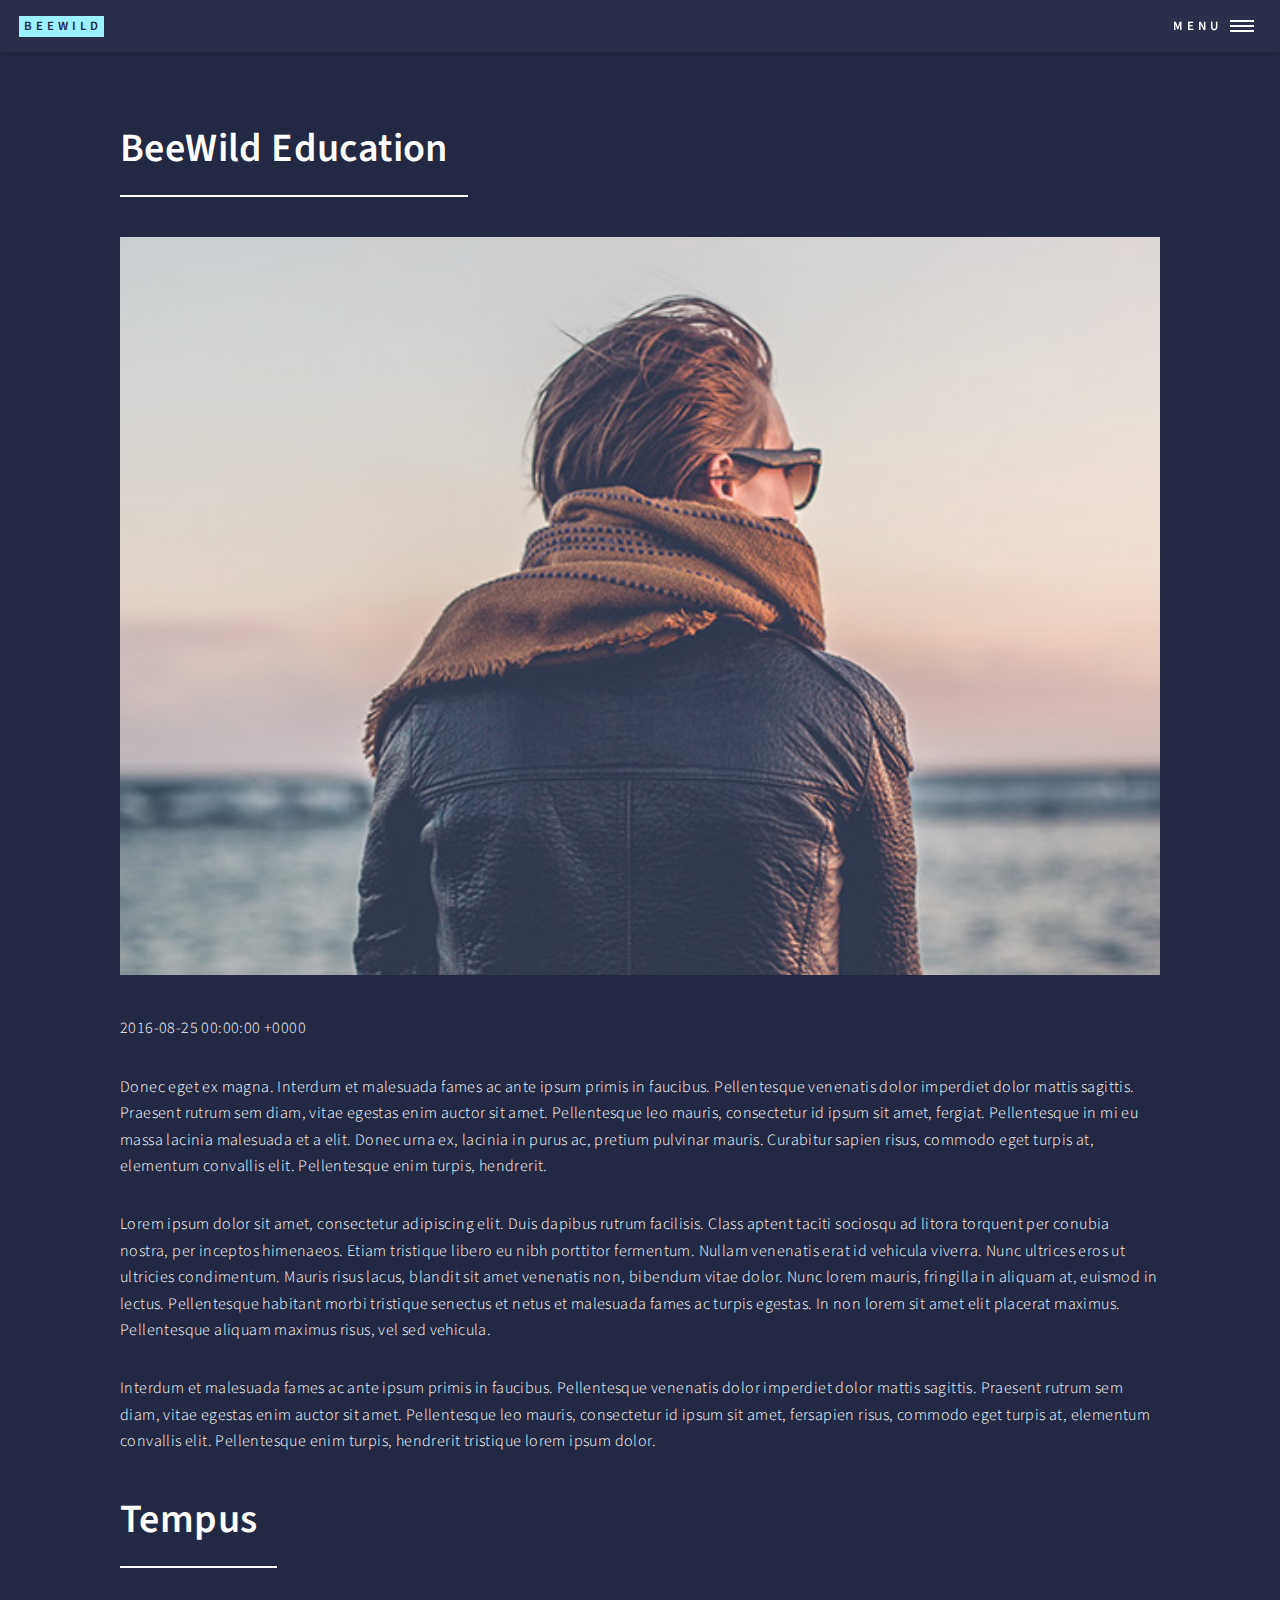
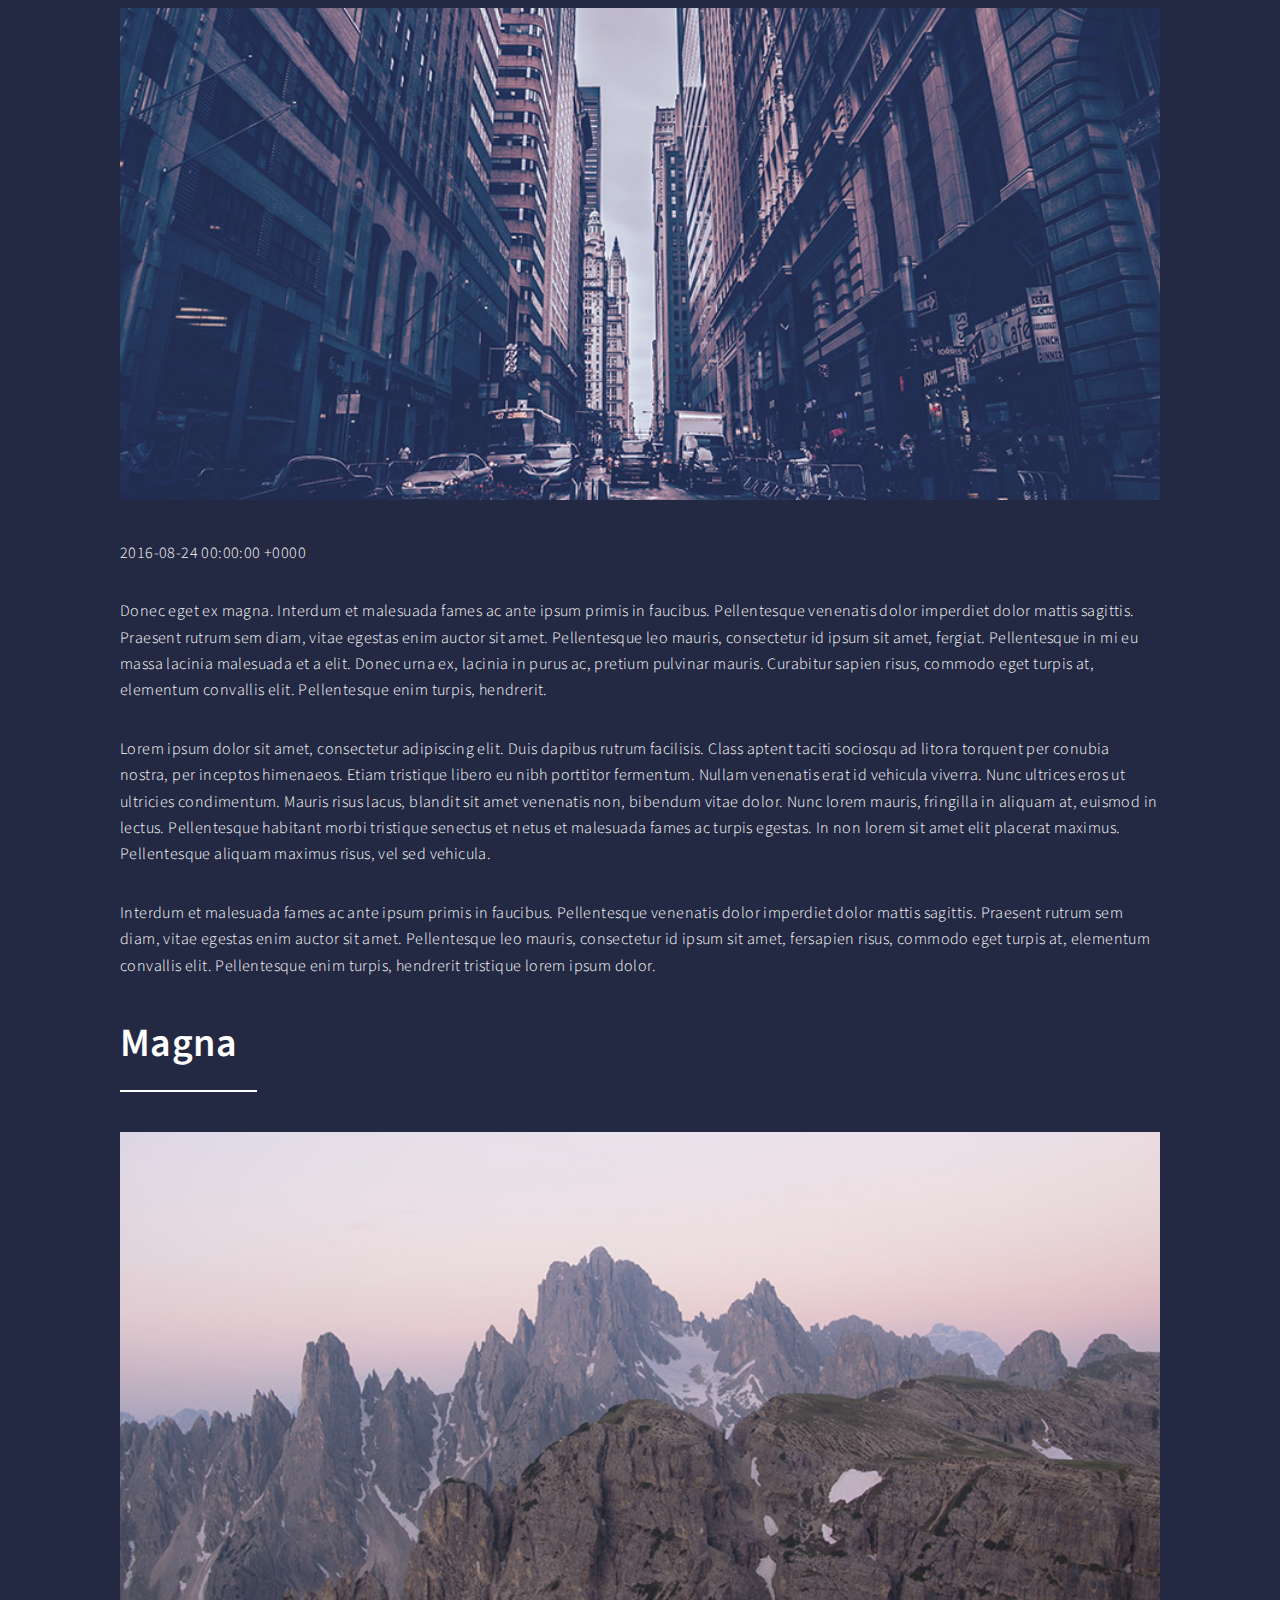
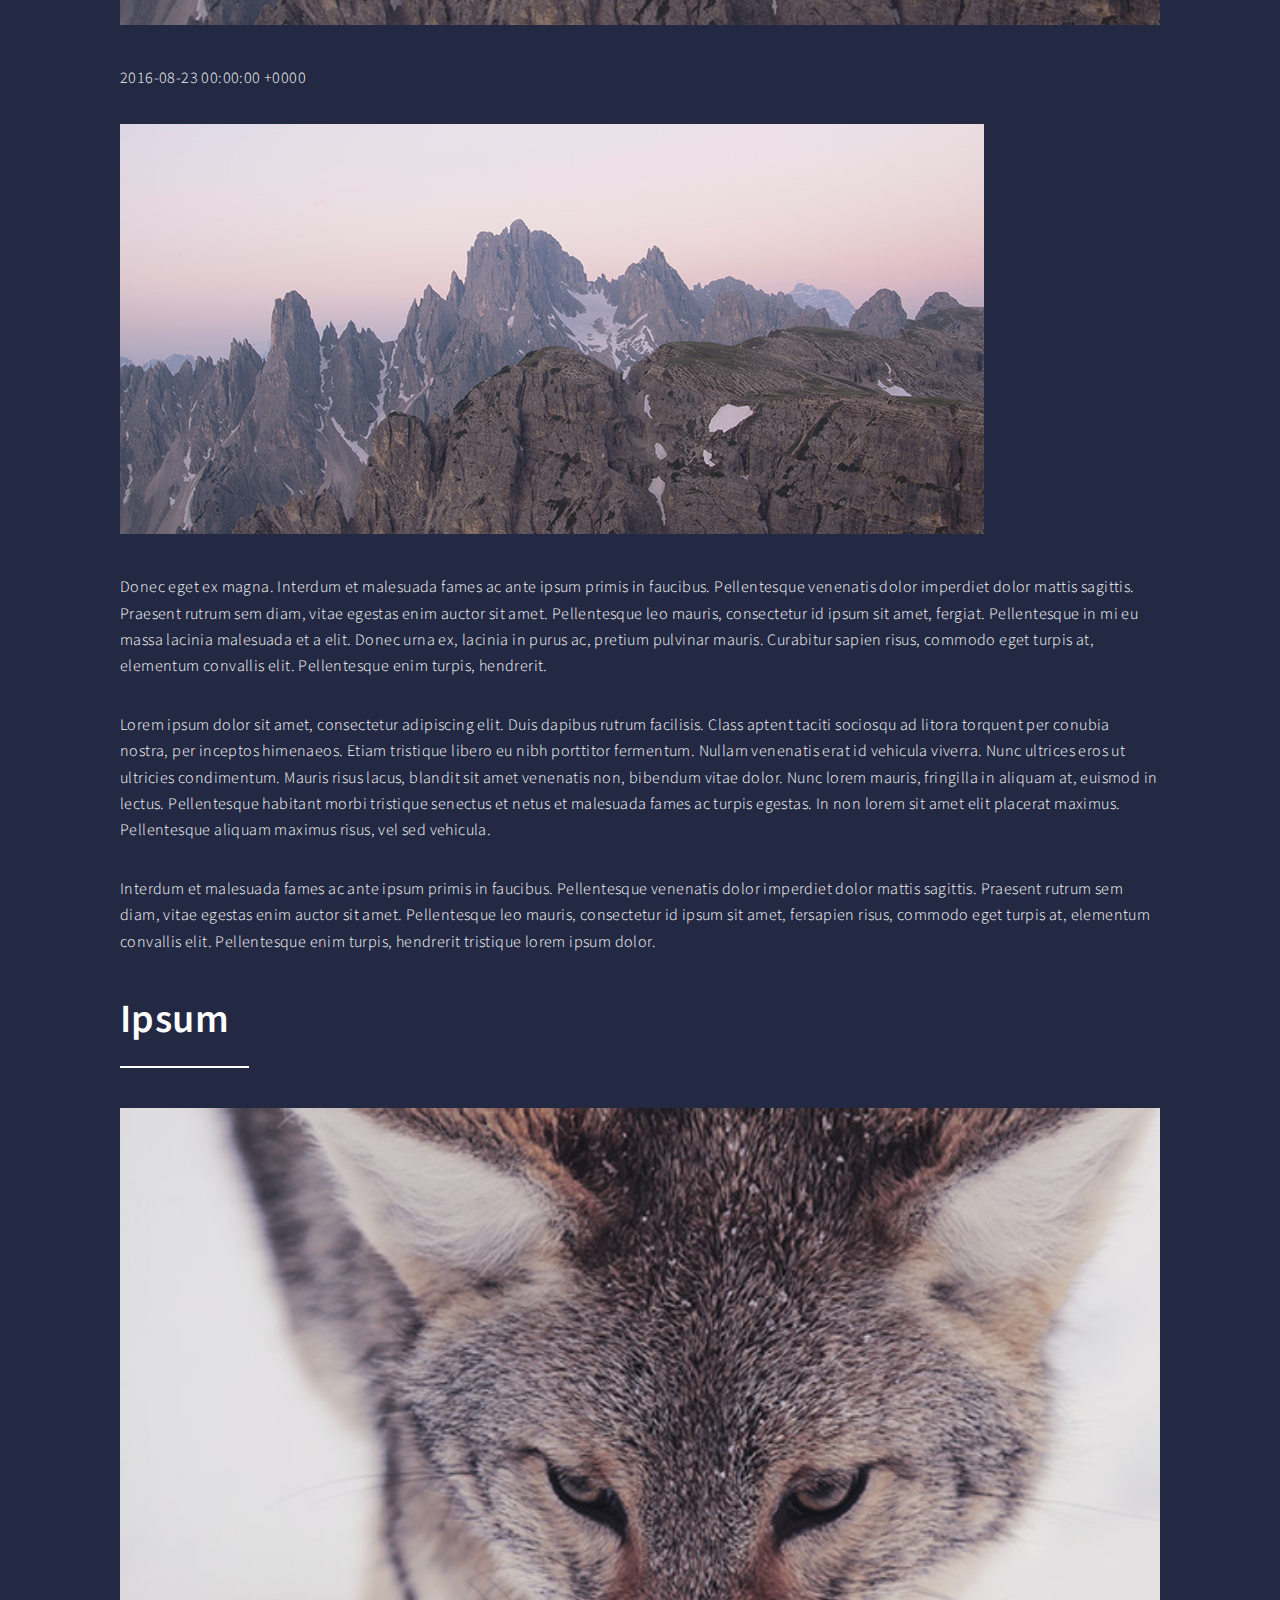
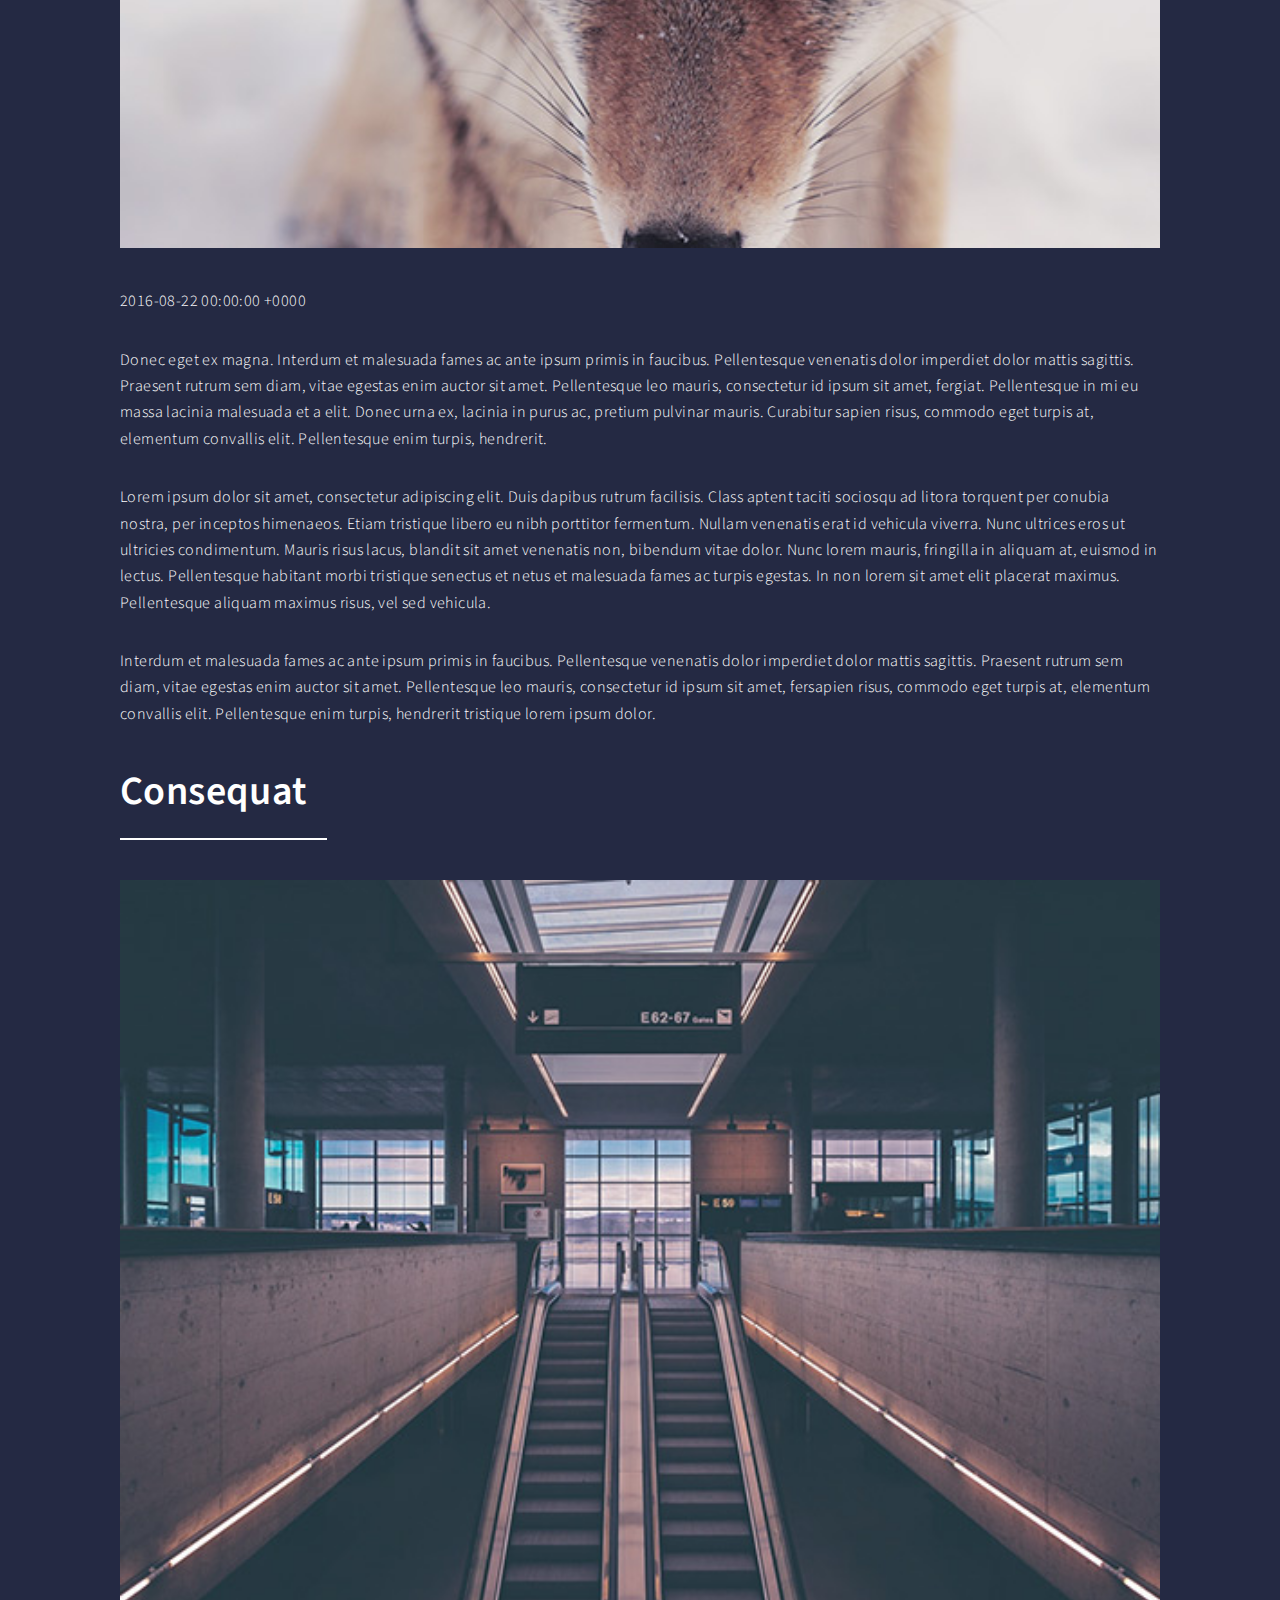
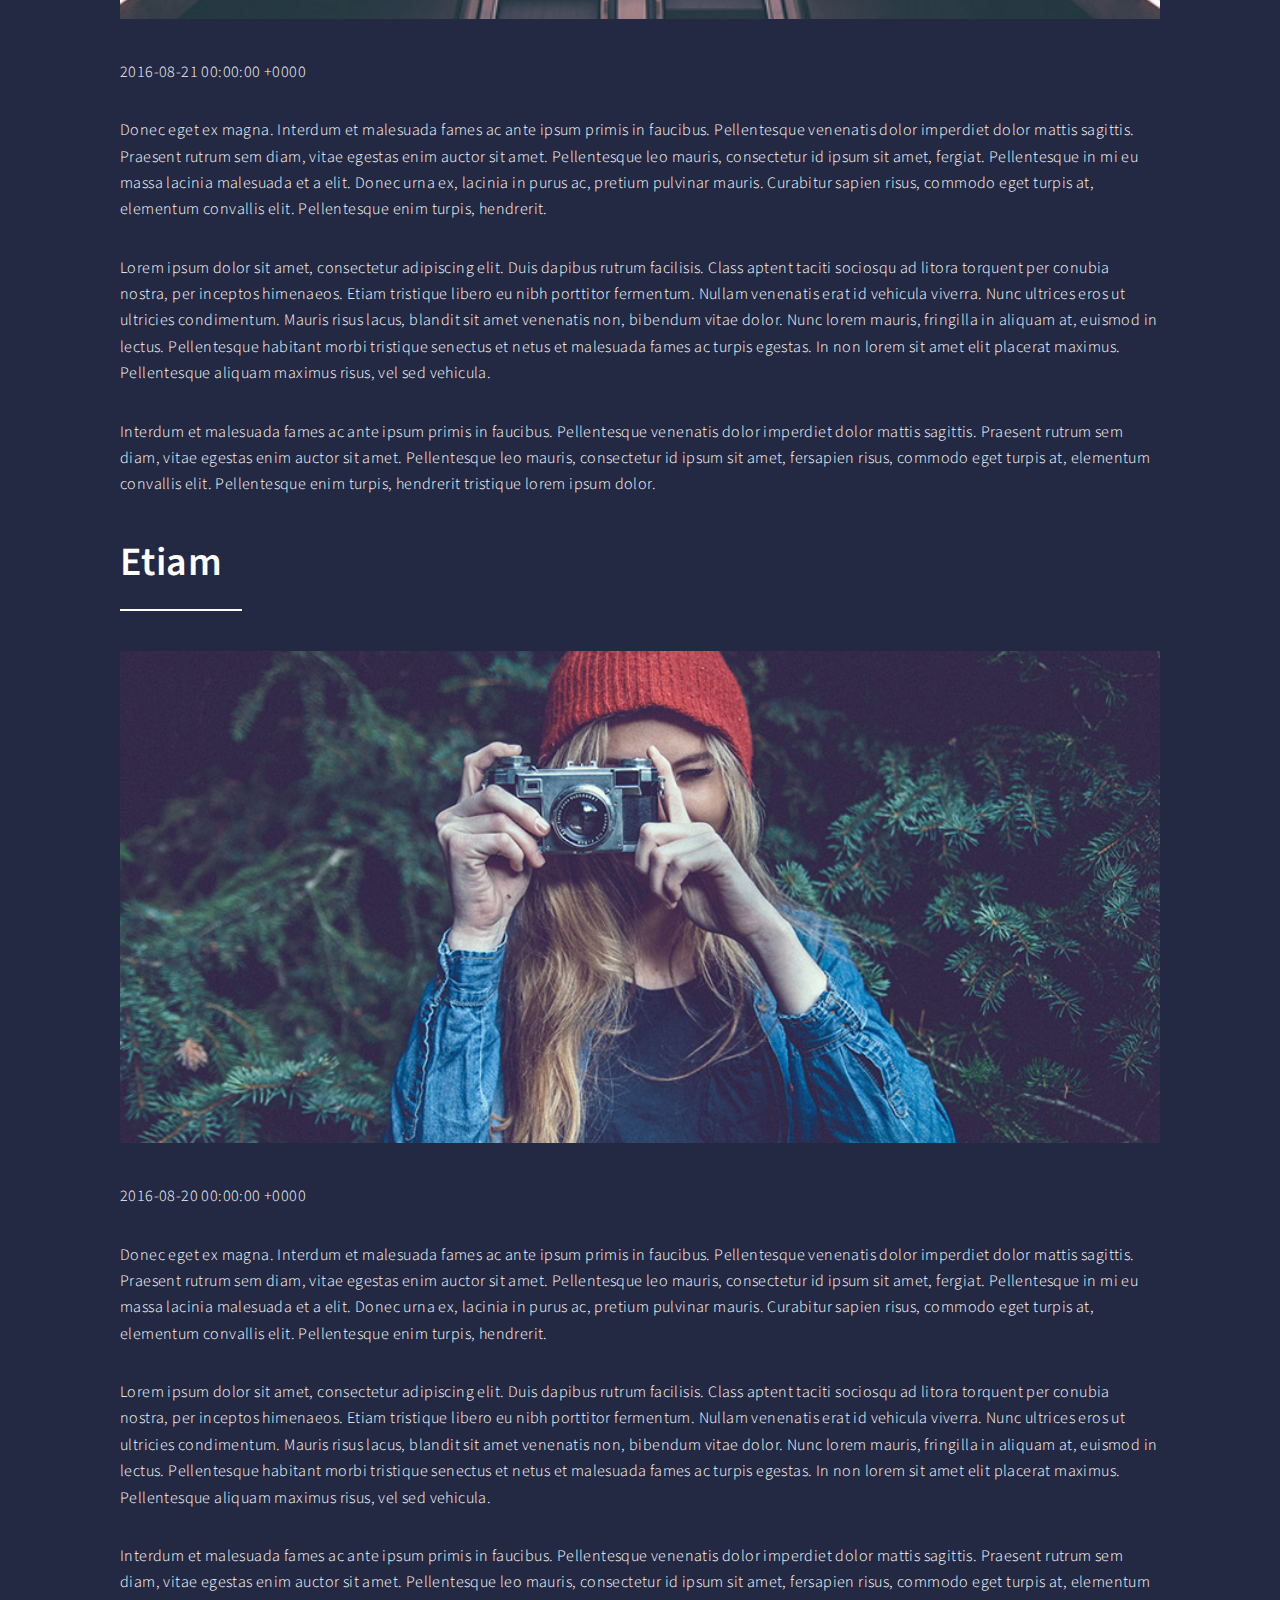
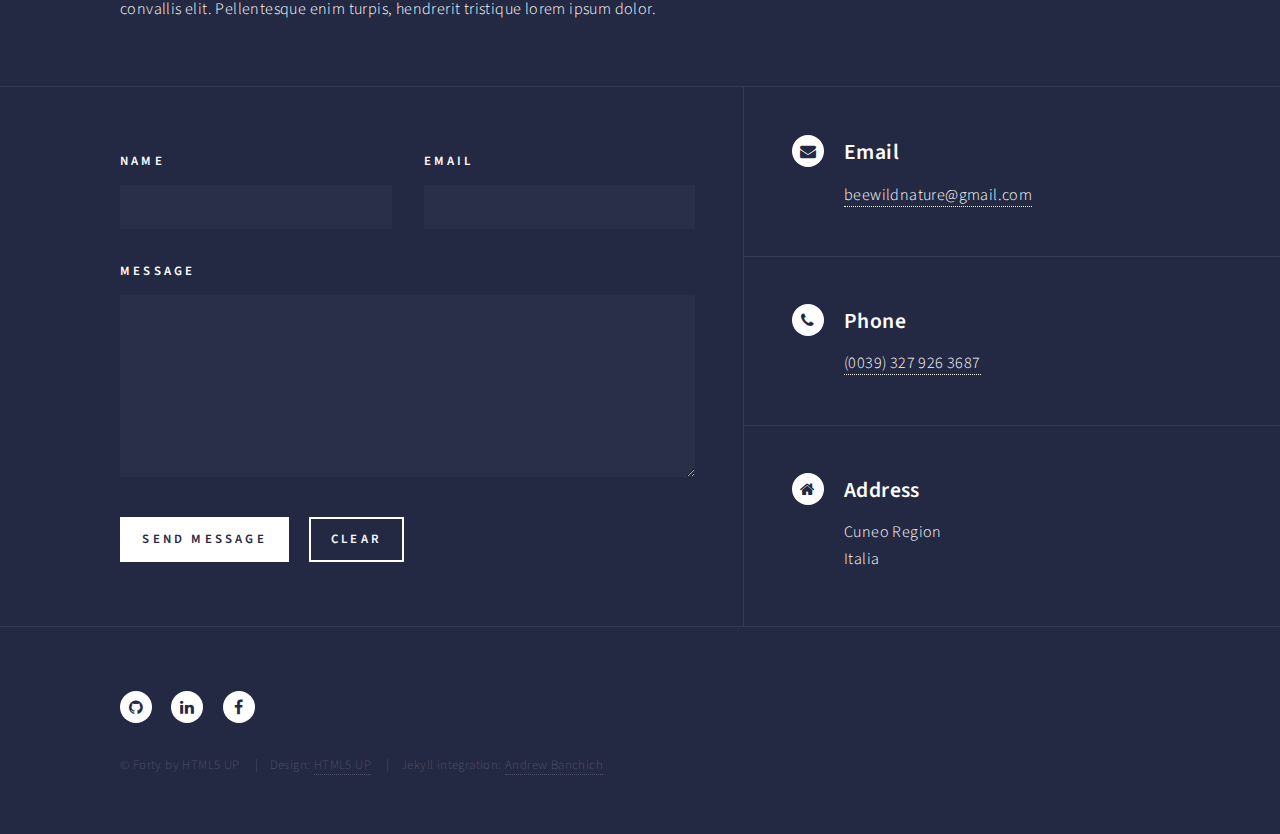
<file: all_posts.html>
<!DOCTYPE html>
<!--
    Forty by HTML5 UP
    html5up.net | @ajlkn
    Free for personal and commercial use under the CCA 3.0 license (html5up.net/license)
  -->
<html>

         <head>
          <title>ScienceinEnglish  | BeeWild</title>
          <meta charset="utf-8" />
          <meta name="viewport" content="width=device-width, initial-scale=1, user-scalable=no" />
          <!--[if lte IE 8]><script src="assets/js/ie/html5shiv.js"></script><![endif]-->
          <link rel="stylesheet" href="assets/css/main.css" />
          <!--[if lte IE 9]><link rel="stylesheet" href="assets/css/ie9.css" /><![endif]-->
          <!--[if lte IE 8]><link rel="stylesheet" href="assets/css/ie8.css" /><![endif]-->
        </head>


  <body>

    <!-- Wrapper -->
<div id="wrapper">

<!-- Header -->
<header id="header">
        <a href="/" class="logo"><strong>BeeWild</strong> <span></span></a>
        <nav>
                <a href="#menu">Menu</a>
        </nav>
</header>

        <!-- Menu -->
        <nav id="menu">
                <ul class="links">
                                                        <li><a href="/">Home</a></li>
                                                        <li><a href="all_posts.html">About BeeWild</a></li>
                                                        <li><a href="Projects.html">Projects</a></li>
                                                        <li><a href="generic.html">Get in touch</a></li>
                                                        <li><a href="landing.html">Blog</a></li>
                </ul>
                <ul class="actions vertical">
                        <li><a href="#" class="button special fit">Get Started</a></li>
                        <li><a href="#" class="button fit">Log In</a></li>
                </ul>
        </nav>
 
    
    
    <!-- Main -->
    <div id="main" class="alt">

      <!-- One -->
      <section id="one">
        <div class="inner">
          
          
          <header class="major">
            <h1>BeeWild Education</h1>
          </header>
          <span class="image main"><img src="assets/images/pic01.jpg" alt="" /></span>
          <p>2016-08-25 00:00:00 +0000</p>
          <p><p>Donec eget ex magna. Interdum et malesuada fames ac ante ipsum primis in faucibus. Pellentesque venenatis dolor imperdiet dolor mattis sagittis. 
Praesent rutrum sem diam, vitae egestas enim auctor sit amet. Pellentesque leo mauris, consectetur id ipsum sit amet, fergiat. 
Pellentesque in mi eu massa lacinia malesuada et a elit. Donec urna ex, lacinia in purus ac, pretium pulvinar mauris. 
Curabitur sapien risus, commodo eget turpis at, elementum convallis elit. Pellentesque enim turpis, hendrerit.</p>

<p>Lorem ipsum dolor sit amet, consectetur adipiscing elit. Duis dapibus rutrum facilisis. 
Class aptent taciti sociosqu ad litora torquent per conubia nostra, per inceptos himenaeos. Etiam tristique libero eu nibh porttitor fermentum. 
Nullam venenatis erat id vehicula viverra. Nunc ultrices eros ut ultricies condimentum. 
Mauris risus lacus, blandit sit amet venenatis non, bibendum vitae dolor. Nunc lorem mauris, fringilla in aliquam at, euismod in lectus. 
Pellentesque habitant morbi tristique senectus et netus et malesuada fames ac turpis egestas. In non lorem sit amet elit placerat maximus. 
Pellentesque aliquam maximus risus, vel sed vehicula.</p>

<p>Interdum et malesuada fames ac ante ipsum primis in faucibus. Pellentesque venenatis dolor imperdiet dolor mattis sagittis. 
Praesent rutrum sem diam, vitae egestas enim auctor sit amet. Pellentesque leo mauris, consectetur id ipsum sit amet, fersapien risus, commodo eget turpis at, elementum convallis elit. 
Pellentesque enim turpis, hendrerit tristique lorem ipsum dolor.</p>
</p>
          
          
          
          <header class="major">
            <h1>Tempus</h1>
          </header>
          <span class="image main"><img src="assets/images/pic02.jpg" alt="" /></span>
          <p>2016-08-24 00:00:00 +0000</p>
          <p><p>Donec eget ex magna. Interdum et malesuada fames ac ante ipsum primis in faucibus. Pellentesque venenatis dolor imperdiet dolor mattis sagittis. 
Praesent rutrum sem diam, vitae egestas enim auctor sit amet. Pellentesque leo mauris, consectetur id ipsum sit amet, fergiat. 
Pellentesque in mi eu massa lacinia malesuada et a elit. Donec urna ex, lacinia in purus ac, pretium pulvinar mauris. 
Curabitur sapien risus, commodo eget turpis at, elementum convallis elit. Pellentesque enim turpis, hendrerit.</p>

<p>Lorem ipsum dolor sit amet, consectetur adipiscing elit. Duis dapibus rutrum facilisis. 
Class aptent taciti sociosqu ad litora torquent per conubia nostra, per inceptos himenaeos. Etiam tristique libero eu nibh porttitor fermentum. 
Nullam venenatis erat id vehicula viverra. Nunc ultrices eros ut ultricies condimentum. 
Mauris risus lacus, blandit sit amet venenatis non, bibendum vitae dolor. Nunc lorem mauris, fringilla in aliquam at, euismod in lectus. 
Pellentesque habitant morbi tristique senectus et netus et malesuada fames ac turpis egestas. In non lorem sit amet elit placerat maximus. 
Pellentesque aliquam maximus risus, vel sed vehicula.</p>

<p>Interdum et malesuada fames ac ante ipsum primis in faucibus. Pellentesque venenatis dolor imperdiet dolor mattis sagittis. 
Praesent rutrum sem diam, vitae egestas enim auctor sit amet. Pellentesque leo mauris, consectetur id ipsum sit amet, fersapien risus, commodo eget turpis at, elementum convallis elit. 
Pellentesque enim turpis, hendrerit tristique lorem ipsum dolor.</p>
</p>
          
          
          
          <header class="major">
            <h1>Magna</h1>
          </header>
          <span class="image main"><img src="assets/images/pic03.jpg" alt="" /></span>
          <p>2016-08-23 00:00:00 +0000</p>
          <p><p><img src="/assets/images/pic03.jpg" alt="test image" /></p>

<p>Donec eget ex magna. Interdum et malesuada fames ac ante ipsum primis in faucibus. Pellentesque venenatis dolor imperdiet dolor mattis sagittis.
Praesent rutrum sem diam, vitae egestas enim auctor sit amet. Pellentesque leo mauris, consectetur id ipsum sit amet, fergiat.
Pellentesque in mi eu massa lacinia malesuada et a elit. Donec urna ex, lacinia in purus ac, pretium pulvinar mauris.
Curabitur sapien risus, commodo eget turpis at, elementum convallis elit. Pellentesque enim turpis, hendrerit.</p>

<p>Lorem ipsum dolor sit amet, consectetur adipiscing elit. Duis dapibus rutrum facilisis.
Class aptent taciti sociosqu ad litora torquent per conubia nostra, per inceptos himenaeos. Etiam tristique libero eu nibh porttitor fermentum.
Nullam venenatis erat id vehicula viverra. Nunc ultrices eros ut ultricies condimentum.
Mauris risus lacus, blandit sit amet venenatis non, bibendum vitae dolor. Nunc lorem mauris, fringilla in aliquam at, euismod in lectus.
Pellentesque habitant morbi tristique senectus et netus et malesuada fames ac turpis egestas. In non lorem sit amet elit placerat maximus.
Pellentesque aliquam maximus risus, vel sed vehicula.</p>

<p>Interdum et malesuada fames ac ante ipsum primis in faucibus. Pellentesque venenatis dolor imperdiet dolor mattis sagittis.
Praesent rutrum sem diam, vitae egestas enim auctor sit amet. Pellentesque leo mauris, consectetur id ipsum sit amet, fersapien risus, commodo eget turpis at, elementum convallis elit.
Pellentesque enim turpis, hendrerit tristique lorem ipsum dolor.</p>
</p>
          
          
          
          <header class="major">
            <h1>Ipsum</h1>
          </header>
          <span class="image main"><img src="assets/images/pic04.jpg" alt="" /></span>
          <p>2016-08-22 00:00:00 +0000</p>
          <p><p>Donec eget ex magna. Interdum et malesuada fames ac ante ipsum primis in faucibus. Pellentesque venenatis dolor imperdiet dolor mattis sagittis. 
Praesent rutrum sem diam, vitae egestas enim auctor sit amet. Pellentesque leo mauris, consectetur id ipsum sit amet, fergiat. 
Pellentesque in mi eu massa lacinia malesuada et a elit. Donec urna ex, lacinia in purus ac, pretium pulvinar mauris. 
Curabitur sapien risus, commodo eget turpis at, elementum convallis elit. Pellentesque enim turpis, hendrerit.</p>

<p>Lorem ipsum dolor sit amet, consectetur adipiscing elit. Duis dapibus rutrum facilisis. 
Class aptent taciti sociosqu ad litora torquent per conubia nostra, per inceptos himenaeos. Etiam tristique libero eu nibh porttitor fermentum. 
Nullam venenatis erat id vehicula viverra. Nunc ultrices eros ut ultricies condimentum. 
Mauris risus lacus, blandit sit amet venenatis non, bibendum vitae dolor. Nunc lorem mauris, fringilla in aliquam at, euismod in lectus. 
Pellentesque habitant morbi tristique senectus et netus et malesuada fames ac turpis egestas. In non lorem sit amet elit placerat maximus. 
Pellentesque aliquam maximus risus, vel sed vehicula.</p>

<p>Interdum et malesuada fames ac ante ipsum primis in faucibus. Pellentesque venenatis dolor imperdiet dolor mattis sagittis. 
Praesent rutrum sem diam, vitae egestas enim auctor sit amet. Pellentesque leo mauris, consectetur id ipsum sit amet, fersapien risus, commodo eget turpis at, elementum convallis elit. 
Pellentesque enim turpis, hendrerit tristique lorem ipsum dolor.</p>
</p>
          
          
          
          <header class="major">
            <h1>Consequat</h1>
          </header>
          <span class="image main"><img src="assets/images/pic05.jpg" alt="" /></span>
          <p>2016-08-21 00:00:00 +0000</p>
          <p><p>Donec eget ex magna. Interdum et malesuada fames ac ante ipsum primis in faucibus. Pellentesque venenatis dolor imperdiet dolor mattis sagittis. 
Praesent rutrum sem diam, vitae egestas enim auctor sit amet. Pellentesque leo mauris, consectetur id ipsum sit amet, fergiat. 
Pellentesque in mi eu massa lacinia malesuada et a elit. Donec urna ex, lacinia in purus ac, pretium pulvinar mauris. 
Curabitur sapien risus, commodo eget turpis at, elementum convallis elit. Pellentesque enim turpis, hendrerit.</p>

<p>Lorem ipsum dolor sit amet, consectetur adipiscing elit. Duis dapibus rutrum facilisis. 
Class aptent taciti sociosqu ad litora torquent per conubia nostra, per inceptos himenaeos. Etiam tristique libero eu nibh porttitor fermentum. 
Nullam venenatis erat id vehicula viverra. Nunc ultrices eros ut ultricies condimentum. 
Mauris risus lacus, blandit sit amet venenatis non, bibendum vitae dolor. Nunc lorem mauris, fringilla in aliquam at, euismod in lectus. 
Pellentesque habitant morbi tristique senectus et netus et malesuada fames ac turpis egestas. In non lorem sit amet elit placerat maximus. 
Pellentesque aliquam maximus risus, vel sed vehicula.</p>

<p>Interdum et malesuada fames ac ante ipsum primis in faucibus. Pellentesque venenatis dolor imperdiet dolor mattis sagittis. 
Praesent rutrum sem diam, vitae egestas enim auctor sit amet. Pellentesque leo mauris, consectetur id ipsum sit amet, fersapien risus, commodo eget turpis at, elementum convallis elit. 
Pellentesque enim turpis, hendrerit tristique lorem ipsum dolor.</p>
</p>
          
          
          
          <header class="major">
            <h1>Etiam</h1>
          </header>
          <span class="image main"><img src="assets/images/pic06.jpg" alt="" /></span>
          <p>2016-08-20 00:00:00 +0000</p>
          <p><p>Donec eget ex magna. Interdum et malesuada fames ac ante ipsum primis in faucibus. Pellentesque venenatis dolor imperdiet dolor mattis sagittis. 
Praesent rutrum sem diam, vitae egestas enim auctor sit amet. Pellentesque leo mauris, consectetur id ipsum sit amet, fergiat. 
Pellentesque in mi eu massa lacinia malesuada et a elit. Donec urna ex, lacinia in purus ac, pretium pulvinar mauris. 
Curabitur sapien risus, commodo eget turpis at, elementum convallis elit. Pellentesque enim turpis, hendrerit.</p>

<p>Lorem ipsum dolor sit amet, consectetur adipiscing elit. Duis dapibus rutrum facilisis. 
Class aptent taciti sociosqu ad litora torquent per conubia nostra, per inceptos himenaeos. Etiam tristique libero eu nibh porttitor fermentum. 
Nullam venenatis erat id vehicula viverra. Nunc ultrices eros ut ultricies condimentum. 
Mauris risus lacus, blandit sit amet venenatis non, bibendum vitae dolor. Nunc lorem mauris, fringilla in aliquam at, euismod in lectus. 
Pellentesque habitant morbi tristique senectus et netus et malesuada fames ac turpis egestas. In non lorem sit amet elit placerat maximus. 
Pellentesque aliquam maximus risus, vel sed vehicula.</p>

<p>Interdum et malesuada fames ac ante ipsum primis in faucibus. Pellentesque venenatis dolor imperdiet dolor mattis sagittis. 
Praesent rutrum sem diam, vitae egestas enim auctor sit amet. Pellentesque leo mauris, consectetur id ipsum sit amet, fersapien risus, commodo eget turpis at, elementum convallis elit. 
Pellentesque enim turpis, hendrerit tristique lorem ipsum dolor.</p>
</p>
          
          
        </div>
      </section>

    </div>

    <!-- Contact -->
<section id="contact">
	<div class="inner">
		<section>
			<form action="https://formspree.io/beewildnature@gmail.com" method="POST">
				<div class="field half first">
					<label for="name">Name</label>
					<input type="text" name="name" id="name" />
				</div>
				<div class="field half">
					<label for="email">Email</label>
					<input type="text" name="_replyto" id="email" />
				</div>
				<div class="field">
					<label for="message">Message</label>
					<textarea name="message" id="message" rows="6"></textarea>
				</div>
				<ul class="actions">
					<li><input type="submit" value="Send Message" class="special" /></li>
					<li><input type="reset" value="Clear" /></li>
				</ul>
			</form>
		</section>
		<section class="split">
			<section>
				<div class="contact-method">
					<span class="icon alt fa-envelope"></span>
					<h3>Email</h3>
					<a href="mailto:beewildnature@gmail.com">beewildnature@gmail.com</a>
				</div>
			</section>
			<section>
				<div class="contact-method">
					<span class="icon alt fa-phone"></span>
					<h3>Phone</h3>
					<a href="tel:327 926 3687">(0039) 327 926 3687</a>
				</div>
			</section>
			<section>
				<div class="contact-method">
					<span class="icon alt fa-home"></span>
					<h3>Address</h3>
					<span>
					    Cuneo Region<br />
					    Italia
					</span>
				</div>
			</section>
		</section>
	</div>
</section>
<!-- Footer -->
        <footer id="footer">
                <div class="inner">
                        <ul class="icons">
            <li>
                <a href="https://github.com/Neilhinds" class="icon alt fa-github" target="_blank" rel="noopener noreferrer" aria-label="GitHub">
                    <span class="label">GitHub</span>
                </a>
            </li>
            <li>
                <a href="https://www.linkedin.com/in/nhinds/" class="icon alt fa-linkedin" target="_blank" rel="noopener noreferrer" aria-label="LinkedIn">
                    <span class="label">LinkedIn</span>
                </a>
            </li>
            <li>
                <a href="https://www.facebook.com/BeeWildNature" class="icon alt fa-facebook" target="_blank" rel="noopener noreferrer" aria-label="Facebook">
                    <span class="label">Facebook</span>
                </a>
            </li>
        </ul>
                        <ul class="copyright">
                                <li>&copy; Forty by HTML5 UP</li>
                                <li>Design: <a href="https://html5up.net" target="_blank">HTML5 UP</a></li>
                                <li>Jekyll integration: <a href="http://andrewbanchi.ch" target="_blank">Andrew Banchich</a></li>

                        </ul>
                </div>
        </footer>

</div>

<!-- Scripts -->
        <script src="assets/js/jquery.min.js"></script>
        <script src="assets/js/jquery.scrolly.min.js"></script>
        <script src="assets/js/jquery.scrollex.min.js"></script>
        <script src="assets/js/skel.min.js"></script>
        <script src="assets/js/util.js"></script>
        <!--[if lte IE 8]><script src="assets/js/ie/respond.min.js"></script><![endif]-->
        <script src="assets/js/main.js"></script>


  </body>

</html>
</file>
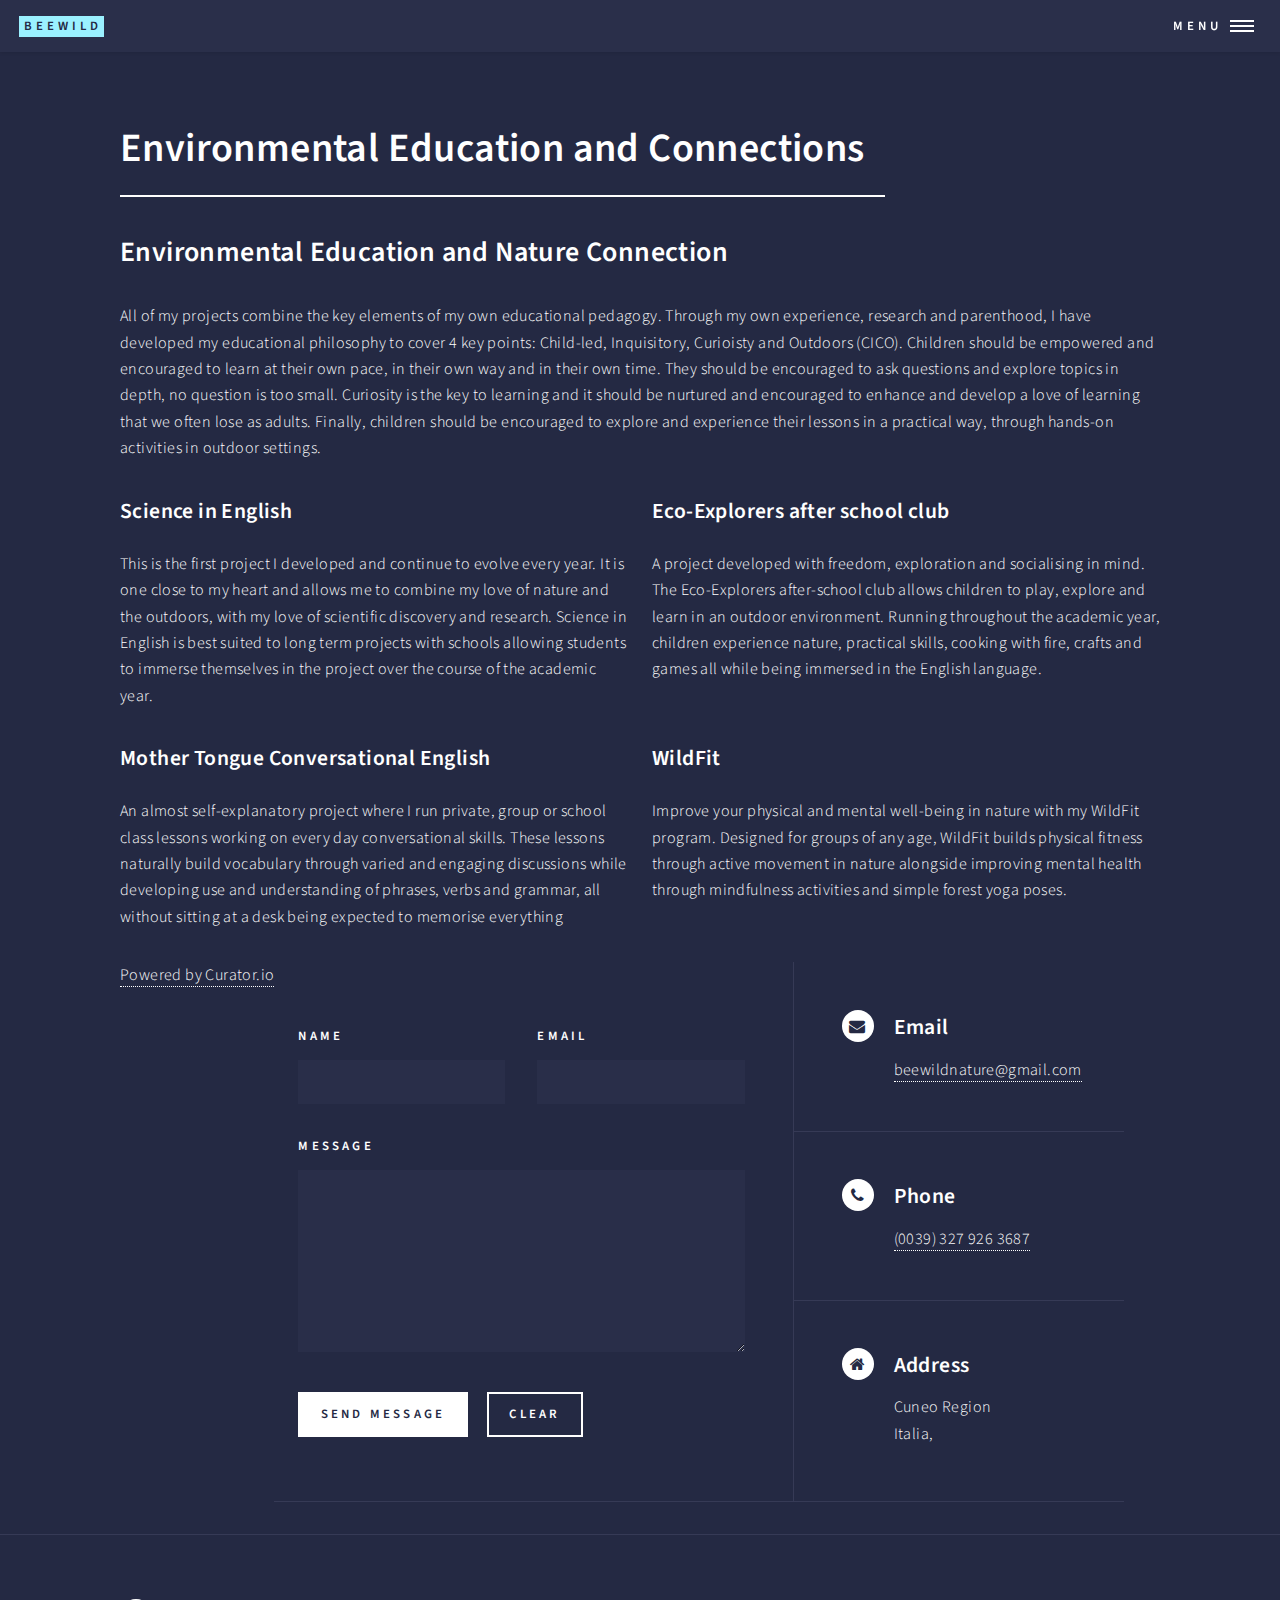
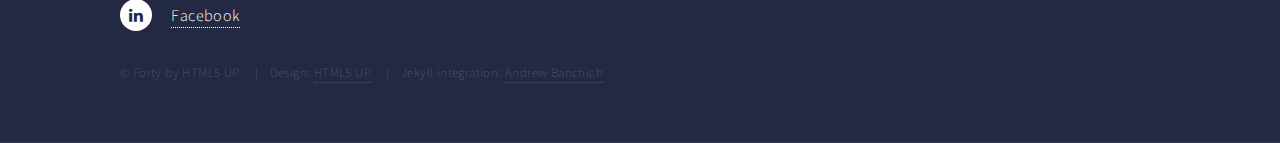
<file: educationconection.html>
<!DOCTYPE html>
<!--
  Forty by HTML5 UP
  html5up.net | @ajlkn
  Free for personal and commercial use under the CCA 3.0 license (html5up.net/license)
-->
<html>

<head>
  <title>Education and Connection | BeeWild</title>
  <meta charset="utf-8" />
  <meta name="viewport" content="width=device-width, initial-scale=1, user-scalable=no" />
  <!--[if lte IE 8]><script src="assets/js/ie/html5shiv.js"></script><![endif]-->
  <link rel="stylesheet" href="assets/css/main.css" />
  <!--[if lte IE 9]><link rel="stylesheet" href="assets/css/ie9.css" /><![endif]-->
  <!--[if lte IE 8]><link rel="stylesheet" href="assets/css/ie8.css" /><![endif]-->
</head>


<body>
    <script type="text/javascript">document.body.classList.add("is-loading");</script>

    <!-- Wrapper -->
<div id="wrapper">

<!-- Header -->
<header id="header">
  <a href="/" class="logo"><strong>BeeWild</strong> <span></span></a>
  <nav>
    <a href="#menu">Menu</a>
  </nav>
</header>

  <!-- Menu -->
  <nav id="menu">
    <ul class="links">
              <li><a href="/">Home</a></li>
              <li><a href="all_posts.html">About BeeWild</a></li>
              <li><a href="Projects.html">Projects</a></li>
              <li><a href="generic.html">Get in touch</a></li>
              <li><a href="landing.html">Blog</a></li>
    </ul>
    <ul class="actions vertical">
      <li><a href="#" class="button special fit">Get Started</a></li>
      <li><a href="#" class="button fit">Log In</a></li>
    </ul>
  </nav>
 <!-- Main -->
<div id="main" class="alt">

<!-- One -->
<section id="one">
  <div class="inner">
    <header class="major">
      <h1>Environmental Education and Connections</h1>
    </header>

<!-- Content -->
<h2 id="content">Environmental Education and Nature Connection</h2>
<p>All of my projects combine the key elements of my own educational pedagogy. Through my own experience, research and parenthood, I have developed my educational philosophy to cover 4 key points: Child-led, Inquisitory, Curioisty and Outdoors (CICO). Children should be empowered and encouraged to learn at their own pace, in their own way and in their own time. They should be encouraged to ask questions and explore topics in depth, no question is too small. Curiosity is the key to learning and it should be nurtured and encouraged to enhance and develop a love of learning that we often lose as adults. Finally, children should be encouraged to explore and experience their lessons in a practical way, through hands-on activities in outdoor settings.
</p>
<div class="row">
  <div class="6u 12u$(small)">
    <h3><a href="science-in-english.html">Science in English</a></h3>
    <p>This is the first project I developed and continue to evolve every year. It is one close to my heart and allows me to combine my love of nature and the outdoors, with my love of scientific discovery and research. Science in English is best suited to long term projects with schools allowing students to immerse themselves in the project over the course of the academic year. </p>
  </div>
  <div class="6u$ 12u$(small)">
    <h3><a href="Eco-Explorers.html">Eco-Explorers after school club</a></h3>
    <p>A project developed with freedom, exploration and socialising in mind. The Eco-Explorers after-school club allows children to play, explore and learn in an outdoor environment. Running throughout the academic year, children experience nature, practical skills, cooking with fire, crafts and games all while being immersed in the English language.</p>
  </div>
</div>
<!-- Break -->
<div class="row">
  <div class="6u 12u$(small)">
    <h3><a href="conversational-english.html">Mother Tongue Conversational English</a></h3>
    <p>An almost self-explanatory project where I run private, group or school class lessons working on every day conversational skills. These lessons naturally build vocabulary through varied and engaging discussions while developing use and understanding of phrases, verbs and grammar, all without sitting at a desk being expected to memorise everything</p>
  </div>
  <div class="6u$ 12u$(small)">
    <h3><a href="wildfit.html">WildFit </a></h3>
    <p>Improve your physical and mental well-being in nature with my WildFit program. Designed for groups of any age, WildFit builds physical fitness through active movement in nature alongside improving mental health through mindfulness activities and simple forest yoga poses.</p>
  </div>

  <!-- Place <div> tag where you want the feed to appear -->
  <div id="curator-feed-default-feed-layout"><a href="https://curator.io" target="_blank" class="crt-logo crt-tag">Powered by Curator.io</a></div>

  <!-- The Javascript can be moved to the end of the html page before the </body> tag -->
  <script type="text/javascript">
  /* curator-feed-default-feed-layout */
  (function(){
  var i,e,d=document,s="script";i=d.createElement("script");i.async=1;i.charset="UTF-8";
  i.src="https://cdn.curator.io/published/36b05c9b-9ad1-4042-98ad-61295625ec36.js";
  e=d.getElementsByTagName(s)[0];e.parentNode.insertBefore(i, e);
  })();
  </script>
 <!-- Contact -->
    <section id="contact">
      <div class="inner">
        <section>
          <form action="https://formspree.io/youremailaddress@gmail.com" method="POST">
            <div class="field half first">
              <label for="name">Name</label>
              <input type="text" name="name" id="name" />
            </div>
            <div class="field half">
              <label for="email">Email</label>
              <input type="text" name="_replyto" id="email" />
            </div>
            <div class="field">
              <label for="message">Message</label>
              <textarea name="message" id="message" rows="6"></textarea>
            </div>
            <ul class="actions">
              <li><input type="submit" value="Send Message" class="special" /></li>
              <li><input type="reset" value="Clear" /></li>
            </ul>
          </form>
        </section>
        <section class="split">
          <section>
            <div class="contact-method">
              <span class="icon alt fa-envelope"></span>
              <h3>Email</h3>
              <a href="mailto:youremailaddress@gmail.com">beewildnature@gmail.com</a>
            </div>
          </section>
          <section>
            <div class="contact-method">
              <span class="icon alt fa-phone"></span>
              <h3>Phone</h3>
              <a href="tel:327 926 3687">(0039) 327 926 3687</a>
            </div>
          </section>
          <section>
            <div class="contact-method">
              <span class="icon alt fa-home"></span>
              <h3>Address</h3>
              <span>

                  Cuneo Region<br />


                  Italia,





                  <br />




              </span>
            </div>
          </section>
        </section>
      </div>
    </section>
  </div>
</section>

<!-- Footer -->
  <footer id="footer">
    <div class="inner">
      <ul class="icons">


        <li>
          <a href="https://www.linkedin.com/in/nhinds/" class="icon alt fa-linkedin" target="_blank" rel="noopener noreferrer" aria-label="LinkedIn">
            <span class="label">LinkedIn</span>
          </a>
        </li>



        <li>
          <a href="https://www.facebook.com/BeeWildNature" target="_blank" rel="noopener noreferrer" aria-label="Twitter">
            <span class="label">Facebook</span>
          </a>
        </li>












      </ul>
      <ul class="copyright">
        <li>&copy; Forty by HTML5 UP</li>
        <li>Design: <a href="https://html5up.net" target="_blank">HTML5 UP</a></li>
        <li>Jekyll integration: <a href="http://andrewbanchi.ch" target="_blank">Andrew Banchich</a></li>

      </ul>
    </div>
  </footer>

</div>

<!-- Scripts -->
  <script src="assets/js/jquery.min.js"></script>
  <script src="assets/js/jquery.scrolly.min.js"></script>
  <script src="assets/js/jquery.scrollex.min.js"></script>
  <script src="assets/js/skel.min.js"></script>
  <script src="assets/js/util.js"></script>
  <!--[if lte IE 8]><script src="assets/js/ie/respond.min.js"></script><![endif]-->
  <script src="assets/js/main.js"></script>


</body>

</html>
</file>
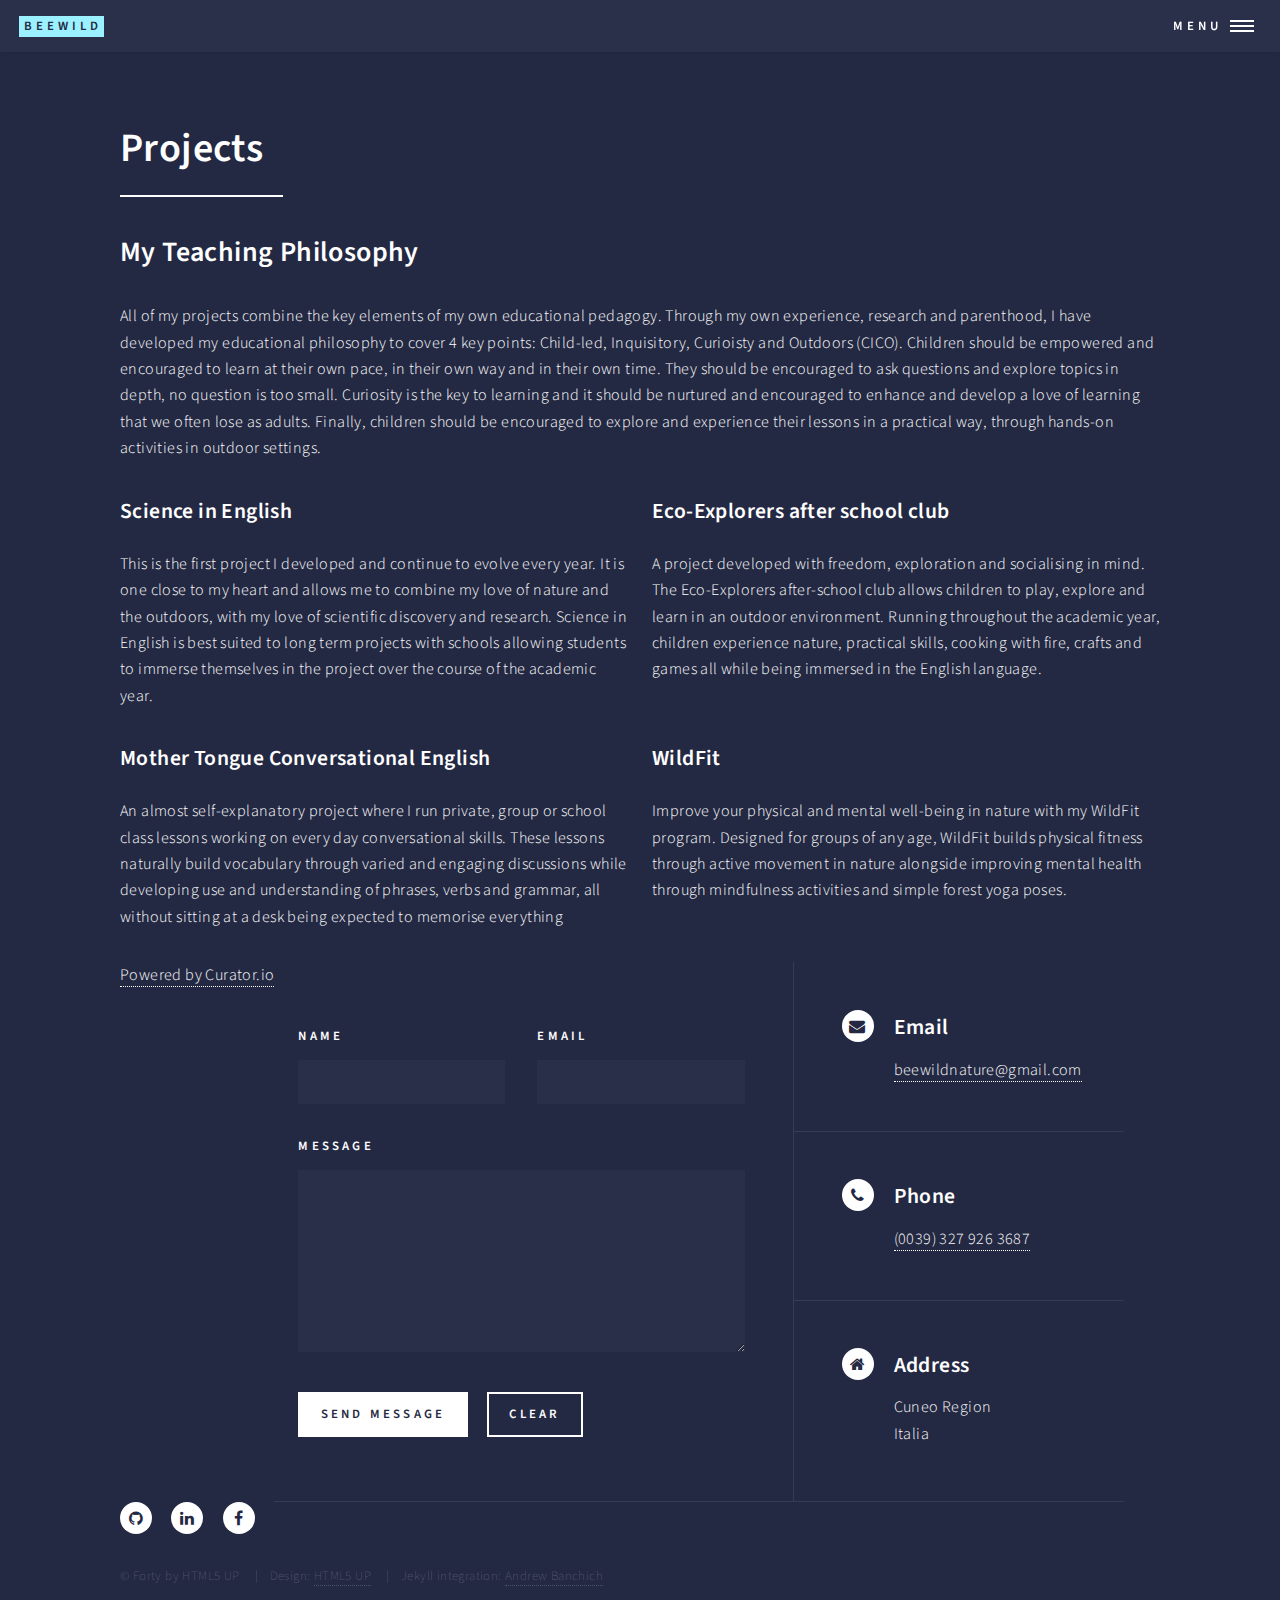
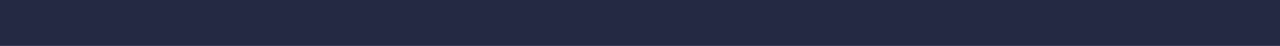
<file: Projects.html>
<!DOCTYPE html>
<!--
        Forty by HTML5 UP
        html5up.net | @ajlkn
        Free for personal and commercial use under the CCA 3.0 license (html5up.net/license)
-->
<html>

<head>
        <title>Projects | BeeWild</title>
        <meta charset="utf-8" />
        <meta name="viewport" content="width=device-width, initial-scale=1, user-scalable=no" />
        <!--[if lte IE 8]><script src="assets/js/ie/html5shiv.js"></script><![endif]-->
        <link rel="stylesheet" href="assets/css/main.css" />
        <!--[if lte IE 9]><link rel="stylesheet" href="assets/css/ie9.css" /><![endif]-->
        <!--[if lte IE 8]><link rel="stylesheet" href="assets/css/ie8.css" /><![endif]-->
</head>


<body>
    <script type="text/javascript">document.body.classList.add("is-loading");</script>

    <!-- Wrapper -->
<div id="wrapper">

<!-- Header -->
<header id="header">
        <a href="/" class="logo"><strong>BeeWild</strong> <span></span></a>
        <nav>
                <a href="#menu">Menu</a>
        </nav>
</header>

        <!-- Menu -->
        <nav id="menu">
                <ul class="links">
                                                        <li><a href="/">Home</a></li>
                                                        <li><a href="all_posts.html">About BeeWild</a></li>
                                                        <li><a href="Projects.html">Projects</a></li>
                                                        <li><a href="generic.html">Get in touch</a></li>
                                                        <li><a href="landing.html">Blog</a></li>
                </ul>
                <ul class="actions vertical">
                        <li><a href="#" class="button special fit">Get Started</a></li>
                        <li><a href="#" class="button fit">Log In</a></li>
                </ul>
        </nav>
 <!-- Main -->
<div id="main" class="alt">

<!-- One -->
<section id="one">
        <div class="inner">
                <header class="major">
                        <h1>Projects</h1>
                </header>

<!-- Content -->
<h2 id="content">My Teaching Philosophy</h2>
<p>All of my projects combine the key elements of my own educational pedagogy. Through my own experience, research and parenthood, I have developed my educational philosophy to cover 4 key points: Child-led, Inquisitory, Curioisty and Outdoors (CICO). Children should be empowered and encouraged to learn at their own pace, in their own way and in their own time. They should be encouraged to ask questions and explore topics in depth, no question is too small. Curiosity is the key to learning and it should be nurtured and encouraged to enhance and develop a love of learning that we often lose as adults. Finally, children should be encouraged to explore and experience their lessons in a practical way, through hands-on activities in outdoor settings.
</p>
<div class="row">
        <div class="6u 12u$(small)">
                <h3><a href="science-in-english.html">Science in English</a></h3>
                <p>This is the first project I developed and continue to evolve every year. It is one close to my heart and allows me to combine my love of nature and the outdoors, with my love of scientific discovery and research. Science in English is best suited to long term projects with schools allowing students to immerse themselves in the project over the course of the academic year. </p>
        </div>
        <div class="6u$ 12u$(small)">
                <h3><a href="Eco-Explorers.html">Eco-Explorers after school club</a></h3>
                <p>A project developed with freedom, exploration and socialising in mind. The Eco-Explorers after-school club allows children to play, explore and learn in an outdoor environment. Running throughout the academic year, children experience nature, practical skills, cooking with fire, crafts and games all while being immersed in the English language.</p>
        </div>
</div>
<!-- Break -->
<div class="row">
        <div class="6u 12u$(small)">
                <h3><a href="conversational-english.html">Mother Tongue Conversational English</a></h3>
                <p>An almost self-explanatory project where I run private, group or school class lessons working on every day conversational skills. These lessons naturally build vocabulary through varied and engaging discussions while developing use and understanding of phrases, verbs and grammar, all without sitting at a desk being expected to memorise everything</p>
        </div>
        <div class="6u$ 12u$(small)">
                <h3><a href="wildfit.html">WildFit </a></h3>
                <p>Improve your physical and mental well-being in nature with my WildFit program. Designed for groups of any age, WildFit builds physical fitness through active movement in nature alongside improving mental health through mindfulness activities and simple forest yoga poses.</p>
        </div>

        <!-- Place <div> tag where you want the feed to appear -->
        <div id="curator-feed-default-feed-layout"><a href="https://curator.io" target="_blank" class="crt-logo crt-tag">Powered by Curator.io</a></div>

        <!-- The Javascript can be moved to the end of the html page before the </body> tag -->
        <script type="text/javascript">
        /* curator-feed-default-feed-layout */
        (function(){
        var i,e,d=document,s="script";i=d.createElement("script");i.async=1;i.charset="UTF-8";
        i.src="https://cdn.curator.io/published/36b05c9b-9ad1-4042-98ad-61295625ec36.js";
        e=d.getElementsByTagName(s)[0];e.parentNode.insertBefore(i, e);
        })();
        </script>
 <!-- Contact -->
                <section id="contact">
	<div class="inner">
		<section>
			<form action="https://formspree.io/beewildnature@gmail.com" method="POST">
				<div class="field half first">
					<label for="name">Name</label>
					<input type="text" name="name" id="name" />
				</div>
				<div class="field half">
					<label for="email">Email</label>
					<input type="text" name="_replyto" id="email" />
				</div>
				<div class="field">
					<label for="message">Message</label>
					<textarea name="message" id="message" rows="6"></textarea>
				</div>
				<ul class="actions">
					<li><input type="submit" value="Send Message" class="special" /></li>
					<li><input type="reset" value="Clear" /></li>
				</ul>
			</form>
		</section>
		<section class="split">
			<section>
				<div class="contact-method">
					<span class="icon alt fa-envelope"></span>
					<h3>Email</h3>
					<a href="mailto:beewildnature@gmail.com">beewildnature@gmail.com</a>
				</div>
			</section>
			<section>
				<div class="contact-method">
					<span class="icon alt fa-phone"></span>
					<h3>Phone</h3>
					<a href="tel:327 926 3687">(0039) 327 926 3687</a>
				</div>
			</section>
			<section>
				<div class="contact-method">
					<span class="icon alt fa-home"></span>
					<h3>Address</h3>
					<span>
					    Cuneo Region<br />
					    Italia
					</span>
				</div>
			</section>
		</section>
	</div>
</section>
<!-- Footer -->
        <footer id="footer">
                <div class="inner">
                        <ul class="icons">
            <li>
                <a href="https://github.com/Neilhinds" class="icon alt fa-github" target="_blank" rel="noopener noreferrer" aria-label="GitHub">
                    <span class="label">GitHub</span>
                </a>
            </li>
            <li>
                <a href="https://www.linkedin.com/in/nhinds/" class="icon alt fa-linkedin" target="_blank" rel="noopener noreferrer" aria-label="LinkedIn">
                    <span class="label">LinkedIn</span>
                </a>
            </li>
            <li>
                <a href="https://www.facebook.com/BeeWildNature" class="icon alt fa-facebook" target="_blank" rel="noopener noreferrer" aria-label="Facebook">
                    <span class="label">Facebook</span>
                </a>
            </li>
        </ul>
                        <ul class="copyright">
                                <li>&copy; Forty by HTML5 UP</li>
                                <li>Design: <a href="https://html5up.net" target="_blank">HTML5 UP</a></li>
                                <li>Jekyll integration: <a href="http://andrewbanchi.ch" target="_blank">Andrew Banchich</a></li>

                        </ul>
                </div>
        </footer>

</div>

<!-- Scripts -->
        <script src="assets/js/jquery.min.js"></script>
        <script src="assets/js/jquery.scrolly.min.js"></script>
        <script src="assets/js/jquery.scrollex.min.js"></script>
        <script src="assets/js/skel.min.js"></script>
        <script src="assets/js/util.js"></script>
        <!--[if lte IE 8]><script src="assets/js/ie/respond.min.js"></script><![endif]-->
        <script src="assets/js/main.js"></script>


</body>

</html>
</file>
<file: assets/css/main.css>
@import url(font-awesome.min.css);@import url("https://fonts.googleapis.com/css?family=Source+Sans+Pro:300,300italic,600,600italic");html,body,div,span,applet,object,iframe,h1,h2,h3,h4,h5,h6,p,blockquote,pre,a,abbr,acronym,address,big,cite,code,del,dfn,em,img,ins,kbd,q,s,samp,small,strike,strong,sub,sup,tt,var,b,u,i,center,dl,dt,dd,ol,ul,li,fieldset,form,label,legend,table,caption,tbody,tfoot,thead,tr,th,td,article,aside,canvas,details,embed,figure,figcaption,footer,header,hgroup,menu,nav,output,ruby,section,summary,time,mark,audio,video{margin:0;padding:0;border:0;font-size:100%;font:inherit;vertical-align:baseline}article,aside,details,figcaption,figure,footer,header,hgroup,menu,nav,section{display:block}body{line-height:1}ol,ul{list-style:none}blockquote,q{quotes:none}blockquote:before,blockquote:after,q:before,q:after{content:'';content:none}table{border-collapse:collapse;border-spacing:0}body{-webkit-text-size-adjust:none}*,*:before,*:after{-moz-box-sizing:border-box;-webkit-box-sizing:border-box;box-sizing:border-box}.row{border-bottom:solid 1px transparent;-moz-box-sizing:border-box;-webkit-box-sizing:border-box;box-sizing:border-box}.row>*{float:left;-moz-box-sizing:border-box;-webkit-box-sizing:border-box;box-sizing:border-box}.row:after,.row:before{content:'';display:block;clear:both;height:0}.row.uniform>*>:first-child{margin-top:0}.row.uniform>*>:last-child{margin-bottom:0}.row.\30 \25 >*{padding:0 0 0 0em}.row.\30 \25{margin:0 0 -1px 0em}.row.uniform.\30 \25 >*{padding:0em 0 0 0em}.row.uniform.\30 \25{margin:0em 0 -1px 0em}.row>*{padding:0 0 0 2em}.row{margin:0 0 -1px -2em}.row.uniform>*{padding:2em 0 0 2em}.row.uniform{margin:-2em 0 -1px -2em}.row.\32 00\25 >*{padding:0 0 0 4em}.row.\32 00\25{margin:0 0 -1px -4em}.row.uniform.\32 00\25 >*{padding:4em 0 0 4em}.row.uniform.\32 00\25{margin:-4em 0 -1px -4em}.row.\31 50\25 >*{padding:0 0 0 3em}.row.\31 50\25{margin:0 0 -1px -3em}.row.uniform.\31 50\25 >*{padding:3em 0 0 3em}.row.uniform.\31 50\25{margin:-3em 0 -1px -3em}.row.\35 0\25 >*{padding:0 0 0 1em}.row.\35 0\25{margin:0 0 -1px -1em}.row.uniform.\35 0\25 >*{padding:1em 0 0 1em}.row.uniform.\35 0\25{margin:-1em 0 -1px -1em}.row.\32 5\25 >*{padding:0 0 0 .5em}.row.\32 5\25{margin:0 0 -1px -.5em}.row.uniform.\32 5\25 >*{padding:.5em 0 0 .5em}.row.uniform.\32 5\25{margin:-.5em 0 -1px -.5em}.\31 2u,.\31 2u\24{width:100%;clear:none;margin-left:0}.\31 1u,.\31 1u\24{width:91.6666666667%;clear:none;margin-left:0}.\31 0u,.\31 0u\24{width:83.3333333333%;clear:none;margin-left:0}.\39 u,.\39 u\24{width:75%;clear:none;margin-left:0}.\38 u,.\38 u\24{width:66.6666666667%;clear:none;margin-left:0}.\37 u,.\37 u\24{width:58.3333333333%;clear:none;margin-left:0}.\36 u,.\36 u\24{width:50%;clear:none;margin-left:0}.\35 u,.\35 u\24{width:41.6666666667%;clear:none;margin-left:0}.\34 u,.\34 u\24{width:33.3333333333%;clear:none;margin-left:0}.\33 u,.\33 u\24{width:25%;clear:none;margin-left:0}.\32 u,.\32 u\24{width:16.6666666667%;clear:none;margin-left:0}.\31 u,.\31 u\24{width:8.3333333333%;clear:none;margin-left:0}.\31 2u\24 +*,.\31 1u\24 +*,.\31 0u\24 +*,.\39 u\24 +*,.\38 u\24 +*,.\37 u\24 +*,.\36 u\24 +*,.\35 u\24 +*,.\34 u\24 +*,.\33 u\24 +*,.\32 u\24 +*,.\31 u\24 +*{clear:left}.\-11u{margin-left:91.6666666667%}.\-10u{margin-left:83.3333333333%}.\-9u{margin-left:75%}.\-8u{margin-left:66.6666666667%}.\-7u{margin-left:58.3333333333%}.\-6u{margin-left:50%}.\-5u{margin-left:41.6666666667%}.\-4u{margin-left:33.3333333333%}.\-3u{margin-left:25%}.\-2u{margin-left:16.6666666667%}.\-1u{margin-left:8.3333333333%}@media screen and (max-width: 1680px){.row>*{padding:0 0 0 2em}.row{margin:0 0 -1px -2em}.row.uniform>*{padding:2em 0 0 2em}.row.uniform{margin:-2em 0 -1px -2em}.row.\32 00\25 >*{padding:0 0 0 4em}.row.\32 00\25{margin:0 0 -1px -4em}.row.uniform.\32 00\25 >*{padding:4em 0 0 4em}.row.uniform.\32 00\25{margin:-4em 0 -1px -4em}.row.\31 50\25 >*{padding:0 0 0 3em}.row.\31 50\25{margin:0 0 -1px -3em}.row.uniform.\31 50\25 >*{padding:3em 0 0 3em}.row.uniform.\31 50\25{margin:-3em 0 -1px -3em}.row.\35 0\25 >*{padding:0 0 0 1em}.row.\35 0\25{margin:0 0 -1px -1em}.row.uniform.\35 0\25 >*{padding:1em 0 0 1em}.row.uniform.\35 0\25{margin:-1em 0 -1px -1em}.row.\32 5\25 >*{padding:0 0 0 .5em}.row.\32 5\25{margin:0 0 -1px -.5em}.row.uniform.\32 5\25 >*{padding:.5em 0 0 .5em}.row.uniform.\32 5\25{margin:-.5em 0 -1px -.5em}.\31 2u\28xlarge\29,.\31 2u\24\28xlarge\29{width:100%;clear:none;margin-left:0}.\31 1u\28xlarge\29,.\31 1u\24\28xlarge\29{width:91.6666666667%;clear:none;margin-left:0}.\31 0u\28xlarge\29,.\31 0u\24\28xlarge\29{width:83.3333333333%;clear:none;margin-left:0}.\39 u\28xlarge\29,.\39 u\24\28xlarge\29{width:75%;clear:none;margin-left:0}.\38 u\28xlarge\29,.\38 u\24\28xlarge\29{width:66.6666666667%;clear:none;margin-left:0}.\37 u\28xlarge\29,.\37 u\24\28xlarge\29{width:58.3333333333%;clear:none;margin-left:0}.\36 u\28xlarge\29,.\36 u\24\28xlarge\29{width:50%;clear:none;margin-left:0}.\35 u\28xlarge\29,.\35 u\24\28xlarge\29{width:41.6666666667%;clear:none;margin-left:0}.\34 u\28xlarge\29,.\34 u\24\28xlarge\29{width:33.3333333333%;clear:none;margin-left:0}.\33 u\28xlarge\29,.\33 u\24\28xlarge\29{width:25%;clear:none;margin-left:0}.\32 u\28xlarge\29,.\32 u\24\28xlarge\29{width:16.6666666667%;clear:none;margin-left:0}.\31 u\28xlarge\29,.\31 u\24\28xlarge\29{width:8.3333333333%;clear:none;margin-left:0}.\31 2u\24\28xlarge\29 +*,.\31 1u\24\28xlarge\29 +*,.\31 0u\24\28xlarge\29 +*,.\39 u\24\28xlarge\29 +*,.\38 u\24\28xlarge\29 +*,.\37 u\24\28xlarge\29 +*,.\36 u\24\28xlarge\29 +*,.\35 u\24\28xlarge\29 +*,.\34 u\24\28xlarge\29 +*,.\33 u\24\28xlarge\29 +*,.\32 u\24\28xlarge\29 +*,.\31 u\24\28xlarge\29 +*{clear:left}.\-11u\28xlarge\29{margin-left:91.6666666667%}.\-10u\28xlarge\29{margin-left:83.3333333333%}.\-9u\28xlarge\29{margin-left:75%}.\-8u\28xlarge\29{margin-left:66.6666666667%}.\-7u\28xlarge\29{margin-left:58.3333333333%}.\-6u\28xlarge\29{margin-left:50%}.\-5u\28xlarge\29{margin-left:41.6666666667%}.\-4u\28xlarge\29{margin-left:33.3333333333%}.\-3u\28xlarge\29{margin-left:25%}.\-2u\28xlarge\29{margin-left:16.6666666667%}.\-1u\28xlarge\29{margin-left:8.3333333333%}}@media screen and (max-width: 1280px){.row>*{padding:0 0 0 1.5em}.row{margin:0 0 -1px -1.5em}.row.uniform>*{padding:1.5em 0 0 1.5em}.row.uniform{margin:-1.5em 0 -1px -1.5em}.row.\32 00\25 >*{padding:0 0 0 3em}.row.\32 00\25{margin:0 0 -1px -3em}.row.uniform.\32 00\25 >*{padding:3em 0 0 3em}.row.uniform.\32 00\25{margin:-3em 0 -1px -3em}.row.\31 50\25 >*{padding:0 0 0 2.25em}.row.\31 50\25{margin:0 0 -1px -2.25em}.row.uniform.\31 50\25 >*{padding:2.25em 0 0 2.25em}.row.uniform.\31 50\25{margin:-2.25em 0 -1px -2.25em}.row.\35 0\25 >*{padding:0 0 0 .75em}.row.\35 0\25{margin:0 0 -1px -.75em}.row.uniform.\35 0\25 >*{padding:.75em 0 0 .75em}.row.uniform.\35 0\25{margin:-.75em 0 -1px -.75em}.row.\32 5\25 >*{padding:0 0 0 .375em}.row.\32 5\25{margin:0 0 -1px -.375em}.row.uniform.\32 5\25 >*{padding:.375em 0 0 .375em}.row.uniform.\32 5\25{margin:-.375em 0 -1px -.375em}.\31 2u\28large\29,.\31 2u\24\28large\29{width:100%;clear:none;margin-left:0}.\31 1u\28large\29,.\31 1u\24\28large\29{width:91.6666666667%;clear:none;margin-left:0}.\31 0u\28large\29,.\31 0u\24\28large\29{width:83.3333333333%;clear:none;margin-left:0}.\39 u\28large\29,.\39 u\24\28large\29{width:75%;clear:none;margin-left:0}.\38 u\28large\29,.\38 u\24\28large\29{width:66.6666666667%;clear:none;margin-left:0}.\37 u\28large\29,.\37 u\24\28large\29{width:58.3333333333%;clear:none;margin-left:0}.\36 u\28large\29,.\36 u\24\28large\29{width:50%;clear:none;margin-left:0}.\35 u\28large\29,.\35 u\24\28large\29{width:41.6666666667%;clear:none;margin-left:0}.\34 u\28large\29,.\34 u\24\28large\29{width:33.3333333333%;clear:none;margin-left:0}.\33 u\28large\29,.\33 u\24\28large\29{width:25%;clear:none;margin-left:0}.\32 u\28large\29,.\32 u\24\28large\29{width:16.6666666667%;clear:none;margin-left:0}.\31 u\28large\29,.\31 u\24\28large\29{width:8.3333333333%;clear:none;margin-left:0}.\31 2u\24\28large\29 +*,.\31 1u\24\28large\29 +*,.\31 0u\24\28large\29 +*,.\39 u\24\28large\29 +*,.\38 u\24\28large\29 +*,.\37 u\24\28large\29 +*,.\36 u\24\28large\29 +*,.\35 u\24\28large\29 +*,.\34 u\24\28large\29 +*,.\33 u\24\28large\29 +*,.\32 u\24\28large\29 +*,.\31 u\24\28large\29 +*{clear:left}.\-11u\28large\29{margin-left:91.6666666667%}.\-10u\28large\29{margin-left:83.3333333333%}.\-9u\28large\29{margin-left:75%}.\-8u\28large\29{margin-left:66.6666666667%}.\-7u\28large\29{margin-left:58.3333333333%}.\-6u\28large\29{margin-left:50%}.\-5u\28large\29{margin-left:41.6666666667%}.\-4u\28large\29{margin-left:33.3333333333%}.\-3u\28large\29{margin-left:25%}.\-2u\28large\29{margin-left:16.6666666667%}.\-1u\28large\29{margin-left:8.3333333333%}}@media screen and (max-width: 980px){.row>*{padding:0 0 0 1.5em}.row{margin:0 0 -1px -1.5em}.row.uniform>*{padding:1.5em 0 0 1.5em}.row.uniform{margin:-1.5em 0 -1px -1.5em}.row.\32 00\25 >*{padding:0 0 0 3em}.row.\32 00\25{margin:0 0 -1px -3em}.row.uniform.\32 00\25 >*{padding:3em 0 0 3em}.row.uniform.\32 00\25{margin:-3em 0 -1px -3em}.row.\31 50\25 >*{padding:0 0 0 2.25em}.row.\31 50\25{margin:0 0 -1px -2.25em}.row.uniform.\31 50\25 >*{padding:2.25em 0 0 2.25em}.row.uniform.\31 50\25{margin:-2.25em 0 -1px -2.25em}.row.\35 0\25 >*{padding:0 0 0 .75em}.row.\35 0\25{margin:0 0 -1px -.75em}.row.uniform.\35 0\25 >*{padding:.75em 0 0 .75em}.row.uniform.\35 0\25{margin:-.75em 0 -1px -.75em}.row.\32 5\25 >*{padding:0 0 0 .375em}.row.\32 5\25{margin:0 0 -1px -.375em}.row.uniform.\32 5\25 >*{padding:.375em 0 0 .375em}.row.uniform.\32 5\25{margin:-.375em 0 -1px -.375em}.\31 2u\28medium\29,.\31 2u\24\28medium\29{width:100%;clear:none;margin-left:0}.\31 1u\28medium\29,.\31 1u\24\28medium\29{width:91.6666666667%;clear:none;margin-left:0}.\31 0u\28medium\29,.\31 0u\24\28medium\29{width:83.3333333333%;clear:none;margin-left:0}.\39 u\28medium\29,.\39 u\24\28medium\29{width:75%;clear:none;margin-left:0}.\38 u\28medium\29,.\38 u\24\28medium\29{width:66.6666666667%;clear:none;margin-left:0}.\37 u\28medium\29,.\37 u\24\28medium\29{width:58.3333333333%;clear:none;margin-left:0}.\36 u\28medium\29,.\36 u\24\28medium\29{width:50%;clear:none;margin-left:0}.\35 u\28medium\29,.\35 u\24\28medium\29{width:41.6666666667%;clear:none;margin-left:0}.\34 u\28medium\29,.\34 u\24\28medium\29{width:33.3333333333%;clear:none;margin-left:0}.\33 u\28medium\29,.\33 u\24\28medium\29{width:25%;clear:none;margin-left:0}.\32 u\28medium\29,.\32 u\24\28medium\29{width:16.6666666667%;clear:none;margin-left:0}.\31 u\28medium\29,.\31 u\24\28medium\29{width:8.3333333333%;clear:none;margin-left:0}.\31 2u\24\28medium\29 +*,.\31 1u\24\28medium\29 +*,.\31 0u\24\28medium\29 +*,.\39 u\24\28medium\29 +*,.\38 u\24\28medium\29 +*,.\37 u\24\28medium\29 +*,.\36 u\24\28medium\29 +*,.\35 u\24\28medium\29 +*,.\34 u\24\28medium\29 +*,.\33 u\24\28medium\29 +*,.\32 u\24\28medium\29 +*,.\31 u\24\28medium\29 +*{clear:left}.\-11u\28medium\29{margin-left:91.6666666667%}.\-10u\28medium\29{margin-left:83.3333333333%}.\-9u\28medium\29{margin-left:75%}.\-8u\28medium\29{margin-left:66.6666666667%}.\-7u\28medium\29{margin-left:58.3333333333%}.\-6u\28medium\29{margin-left:50%}.\-5u\28medium\29{margin-left:41.6666666667%}.\-4u\28medium\29{margin-left:33.3333333333%}.\-3u\28medium\29{margin-left:25%}.\-2u\28medium\29{margin-left:16.6666666667%}.\-1u\28medium\29{margin-left:8.3333333333%}}@media screen and (max-width: 736px){.row>*{padding:0 0 0 1.25em}.row{margin:0 0 -1px -1.25em}.row.uniform>*{padding:1.25em 0 0 1.25em}.row.uniform{margin:-1.25em 0 -1px -1.25em}.row.\32 00\25 >*{padding:0 0 0 2.5em}.row.\32 00\25{margin:0 0 -1px -2.5em}.row.uniform.\32 00\25 >*{padding:2.5em 0 0 2.5em}.row.uniform.\32 00\25{margin:-2.5em 0 -1px -2.5em}.row.\31 50\25 >*{padding:0 0 0 1.875em}.row.\31 50\25{margin:0 0 -1px -1.875em}.row.uniform.\31 50\25 >*{padding:1.875em 0 0 1.875em}.row.uniform.\31 50\25{margin:-1.875em 0 -1px -1.875em}.row.\35 0\25 >*{padding:0 0 0 .625em}.row.\35 0\25{margin:0 0 -1px -.625em}.row.uniform.\35 0\25 >*{padding:.625em 0 0 .625em}.row.uniform.\35 0\25{margin:-.625em 0 -1px -.625em}.row.\32 5\25 >*{padding:0 0 0 .3125em}.row.\32 5\25{margin:0 0 -1px -.3125em}.row.uniform.\32 5\25 >*{padding:.3125em 0 0 .3125em}.row.uniform.\32 5\25{margin:-.3125em 0 -1px -.3125em}.\31 2u\28small\29,.\31 2u\24\28small\29{width:100%;clear:none;margin-left:0}.\31 1u\28small\29,.\31 1u\24\28small\29{width:91.6666666667%;clear:none;margin-left:0}.\31 0u\28small\29,.\31 0u\24\28small\29{width:83.3333333333%;clear:none;margin-left:0}.\39 u\28small\29,.\39 u\24\28small\29{width:75%;clear:none;margin-left:0}.\38 u\28small\29,.\38 u\24\28small\29{width:66.6666666667%;clear:none;margin-left:0}.\37 u\28small\29,.\37 u\24\28small\29{width:58.3333333333%;clear:none;margin-left:0}.\36 u\28small\29,.\36 u\24\28small\29{width:50%;clear:none;margin-left:0}.\35 u\28small\29,.\35 u\24\28small\29{width:41.6666666667%;clear:none;margin-left:0}.\34 u\28small\29,.\34 u\24\28small\29{width:33.3333333333%;clear:none;margin-left:0}.\33 u\28small\29,.\33 u\24\28small\29{width:25%;clear:none;margin-left:0}.\32 u\28small\29,.\32 u\24\28small\29{width:16.6666666667%;clear:none;margin-left:0}.\31 u\28small\29,.\31 u\24\28small\29{width:8.3333333333%;clear:none;margin-left:0}.\31 2u\24\28small\29 +*,.\31 1u\24\28small\29 +*,.\31 0u\24\28small\29 +*,.\39 u\24\28small\29 +*,.\38 u\24\28small\29 +*,.\37 u\24\28small\29 +*,.\36 u\24\28small\29 +*,.\35 u\24\28small\29 +*,.\34 u\24\28small\29 +*,.\33 u\24\28small\29 +*,.\32 u\24\28small\29 +*,.\31 u\24\28small\29 +*{clear:left}.\-11u\28small\29{margin-left:91.6666666667%}.\-10u\28small\29{margin-left:83.3333333333%}.\-9u\28small\29{margin-left:75%}.\-8u\28small\29{margin-left:66.6666666667%}.\-7u\28small\29{margin-left:58.3333333333%}.\-6u\28small\29{margin-left:50%}.\-5u\28small\29{margin-left:41.6666666667%}.\-4u\28small\29{margin-left:33.3333333333%}.\-3u\28small\29{margin-left:25%}.\-2u\28small\29{margin-left:16.6666666667%}.\-1u\28small\29{margin-left:8.3333333333%}}@media screen and (max-width: 480px){.row>*{padding:0 0 0 1.25em}.row{margin:0 0 -1px -1.25em}.row.uniform>*{padding:1.25em 0 0 1.25em}.row.uniform{margin:-1.25em 0 -1px -1.25em}.row.\32 00\25 >*{padding:0 0 0 2.5em}.row.\32 00\25{margin:0 0 -1px -2.5em}.row.uniform.\32 00\25 >*{padding:2.5em 0 0 2.5em}.row.uniform.\32 00\25{margin:-2.5em 0 -1px -2.5em}.row.\31 50\25 >*{padding:0 0 0 1.875em}.row.\31 50\25{margin:0 0 -1px -1.875em}.row.uniform.\31 50\25 >*{padding:1.875em 0 0 1.875em}.row.uniform.\31 50\25{margin:-1.875em 0 -1px -1.875em}.row.\35 0\25 >*{padding:0 0 0 .625em}.row.\35 0\25{margin:0 0 -1px -.625em}.row.uniform.\35 0\25 >*{padding:.625em 0 0 .625em}.row.uniform.\35 0\25{margin:-.625em 0 -1px -.625em}.row.\32 5\25 >*{padding:0 0 0 .3125em}.row.\32 5\25{margin:0 0 -1px -.3125em}.row.uniform.\32 5\25 >*{padding:.3125em 0 0 .3125em}.row.uniform.\32 5\25{margin:-.3125em 0 -1px -.3125em}.\31 2u\28xsmall\29,.\31 2u\24\28xsmall\29{width:100%;clear:none;margin-left:0}.\31 1u\28xsmall\29,.\31 1u\24\28xsmall\29{width:91.6666666667%;clear:none;margin-left:0}.\31 0u\28xsmall\29,.\31 0u\24\28xsmall\29{width:83.3333333333%;clear:none;margin-left:0}.\39 u\28xsmall\29,.\39 u\24\28xsmall\29{width:75%;clear:none;margin-left:0}.\38 u\28xsmall\29,.\38 u\24\28xsmall\29{width:66.6666666667%;clear:none;margin-left:0}.\37 u\28xsmall\29,.\37 u\24\28xsmall\29{width:58.3333333333%;clear:none;margin-left:0}.\36 u\28xsmall\29,.\36 u\24\28xsmall\29{width:50%;clear:none;margin-left:0}.\35 u\28xsmall\29,.\35 u\24\28xsmall\29{width:41.6666666667%;clear:none;margin-left:0}.\34 u\28xsmall\29,.\34 u\24\28xsmall\29{width:33.3333333333%;clear:none;margin-left:0}.\33 u\28xsmall\29,.\33 u\24\28xsmall\29{width:25%;clear:none;margin-left:0}.\32 u\28xsmall\29,.\32 u\24\28xsmall\29{width:16.6666666667%;clear:none;margin-left:0}.\31 u\28xsmall\29,.\31 u\24\28xsmall\29{width:8.3333333333%;clear:none;margin-left:0}.\31 2u\24\28xsmall\29 +*,.\31 1u\24\28xsmall\29 +*,.\31 0u\24\28xsmall\29 +*,.\39 u\24\28xsmall\29 +*,.\38 u\24\28xsmall\29 +*,.\37 u\24\28xsmall\29 +*,.\36 u\24\28xsmall\29 +*,.\35 u\24\28xsmall\29 +*,.\34 u\24\28xsmall\29 +*,.\33 u\24\28xsmall\29 +*,.\32 u\24\28xsmall\29 +*,.\31 u\24\28xsmall\29 +*{clear:left}.\-11u\28xsmall\29{margin-left:91.6666666667%}.\-10u\28xsmall\29{margin-left:83.3333333333%}.\-9u\28xsmall\29{margin-left:75%}.\-8u\28xsmall\29{margin-left:66.6666666667%}.\-7u\28xsmall\29{margin-left:58.3333333333%}.\-6u\28xsmall\29{margin-left:50%}.\-5u\28xsmall\29{margin-left:41.6666666667%}.\-4u\28xsmall\29{margin-left:33.3333333333%}.\-3u\28xsmall\29{margin-left:25%}.\-2u\28xsmall\29{margin-left:16.6666666667%}.\-1u\28xsmall\29{margin-left:8.3333333333%}}@media screen and (max-width: 360px){.row>*{padding:0 0 0 1.25em}.row{margin:0 0 -1px -1.25em}.row.uniform>*{padding:1.25em 0 0 1.25em}.row.uniform{margin:-1.25em 0 -1px -1.25em}.row.\32 00\25 >*{padding:0 0 0 2.5em}.row.\32 00\25{margin:0 0 -1px -2.5em}.row.uniform.\32 00\25 >*{padding:2.5em 0 0 2.5em}.row.uniform.\32 00\25{margin:-2.5em 0 -1px -2.5em}.row.\31 50\25 >*{padding:0 0 0 1.875em}.row.\31 50\25{margin:0 0 -1px -1.875em}.row.uniform.\31 50\25 >*{padding:1.875em 0 0 1.875em}.row.uniform.\31 50\25{margin:-1.875em 0 -1px -1.875em}.row.\35 0\25 >*{padding:0 0 0 .625em}.row.\35 0\25{margin:0 0 -1px -.625em}.row.uniform.\35 0\25 >*{padding:.625em 0 0 .625em}.row.uniform.\35 0\25{margin:-.625em 0 -1px -.625em}.row.\32 5\25 >*{padding:0 0 0 .3125em}.row.\32 5\25{margin:0 0 -1px -.3125em}.row.uniform.\32 5\25 >*{padding:.3125em 0 0 .3125em}.row.uniform.\32 5\25{margin:-.3125em 0 -1px -.3125em}.\31 2u\28xxsmall\29,.\31 2u\24\28xxsmall\29{width:100%;clear:none;margin-left:0}.\31 1u\28xxsmall\29,.\31 1u\24\28xxsmall\29{width:91.6666666667%;clear:none;margin-left:0}.\31 0u\28xxsmall\29,.\31 0u\24\28xxsmall\29{width:83.3333333333%;clear:none;margin-left:0}.\39 u\28xxsmall\29,.\39 u\24\28xxsmall\29{width:75%;clear:none;margin-left:0}.\38 u\28xxsmall\29,.\38 u\24\28xxsmall\29{width:66.6666666667%;clear:none;margin-left:0}.\37 u\28xxsmall\29,.\37 u\24\28xxsmall\29{width:58.3333333333%;clear:none;margin-left:0}.\36 u\28xxsmall\29,.\36 u\24\28xxsmall\29{width:50%;clear:none;margin-left:0}.\35 u\28xxsmall\29,.\35 u\24\28xxsmall\29{width:41.6666666667%;clear:none;margin-left:0}.\34 u\28xxsmall\29,.\34 u\24\28xxsmall\29{width:33.3333333333%;clear:none;margin-left:0}.\33 u\28xxsmall\29,.\33 u\24\28xxsmall\29{width:25%;clear:none;margin-left:0}.\32 u\28xxsmall\29,.\32 u\24\28xxsmall\29{width:16.6666666667%;clear:none;margin-left:0}.\31 u\28xxsmall\29,.\31 u\24\28xxsmall\29{width:8.3333333333%;clear:none;margin-left:0}.\31 2u\24\28xxsmall\29 +*,.\31 1u\24\28xxsmall\29 +*,.\31 0u\24\28xxsmall\29 +*,.\39 u\24\28xxsmall\29 +*,.\38 u\24\28xxsmall\29 +*,.\37 u\24\28xxsmall\29 +*,.\36 u\24\28xxsmall\29 +*,.\35 u\24\28xxsmall\29 +*,.\34 u\24\28xxsmall\29 +*,.\33 u\24\28xxsmall\29 +*,.\32 u\24\28xxsmall\29 +*,.\31 u\24\28xxsmall\29 +*{clear:left}.\-11u\28xxsmall\29{margin-left:91.6666666667%}.\-10u\28xxsmall\29{margin-left:83.3333333333%}.\-9u\28xxsmall\29{margin-left:75%}.\-8u\28xxsmall\29{margin-left:66.6666666667%}.\-7u\28xxsmall\29{margin-left:58.3333333333%}.\-6u\28xxsmall\29{margin-left:50%}.\-5u\28xxsmall\29{margin-left:41.6666666667%}.\-4u\28xxsmall\29{margin-left:33.3333333333%}.\-3u\28xxsmall\29{margin-left:25%}.\-2u\28xxsmall\29{margin-left:16.6666666667%}.\-1u\28xxsmall\29{margin-left:8.3333333333%}}@-ms-viewport{width:device-width}body{-ms-overflow-style:scrollbar}@media screen and (max-width: 480px){html,body{min-width:320px}}body{background:#242943}body.is-loading *,body.is-loading *:before,body.is-loading *:after{-moz-animation:none !important;-webkit-animation:none !important;-ms-animation:none !important;animation:none !important;-moz-transition:none !important;-webkit-transition:none !important;-ms-transition:none !important;transition:none !important}body,input,select,textarea{color:#fff;font-family:"Source Sans Pro",Helvetica,sans-serif;font-size:17pt;font-weight:300;letter-spacing:.025em;line-height:1.65}@media screen and (max-width: 1680px){body,input,select,textarea{font-size:14pt}}@media screen and (max-width: 1280px){body,input,select,textarea{font-size:12pt}}@media screen and (max-width: 360px){body,input,select,textarea{font-size:11pt}}a{-moz-transition:color .2s ease-in-out,border-bottom-color .2s ease-in-out;-webkit-transition:color .2s ease-in-out,border-bottom-color .2s ease-in-out;-ms-transition:color .2s ease-in-out,border-bottom-color .2s ease-in-out;transition:color .2s ease-in-out,border-bottom-color .2s ease-in-out;border-bottom:dotted 1px;color:inherit;text-decoration:none}a:hover{border-bottom-color:transparent;color:#9bf1ff !important}a:active{color:#53e3fb !important}strong,b{color:#fff;font-weight:600}em,i{font-style:italic}p{margin:0 0 2em 0}blockquote>p{margin:0}h1,h2,h3,h4,h5,h6{color:#fff;font-weight:600;line-height:1.65;margin:0 0 1em 0}h1 a,h2 a,h3 a,h4 a,h5 a,h6 a{color:inherit;border-bottom:0}h1{font-size:2.5em}h2{font-size:1.75em}h3{font-size:1.35em}h4{font-size:1.1em}h5{font-size:0.9em}h6{font-size:0.7em}@media screen and (max-width: 736px){h1{font-size:2em}h2{font-size:1.5em}h3{font-size:1.25em}}sub{font-size:0.8em;position:relative;top:0.5em}sup{font-size:0.8em;position:relative;top:-0.5em}blockquote{border-left:solid 4px rgba(212,212,255,0.1);font-style:italic;margin:0 0 2em 0;padding:.5em 0 .5em 2em}code{background:rgba(212,212,255,0.035);font-family:"Courier New",monospace;font-size:0.9em;margin:0 0.25em;padding:0.25em 0.65em}pre{-webkit-overflow-scrolling:touch;font-family:"Courier New",monospace;font-size:0.9em;margin:0 0 2em 0}pre code{display:block;line-height:1.75;padding:1em 1.5em;overflow-x:auto}hr{border:0;border-bottom:solid 1px rgba(212,212,255,0.1);margin:2em 0}hr.major{margin:3em 0}.align-left{text-align:left}.align-center{text-align:center}.align-right{text-align:right}section.special,article.special{text-align:center}header.major{width:-moz-max-content;width:-webkit-max-content;width:-ms-max-content;width:max-content;max-width:100%;margin-bottom:2em}header.major>:first-child{margin-bottom:0;width:calc(100% + 0.5em)}header.major>:first-child:after{content:'';background-color:#fff;display:block;height:2px;margin:0.325em 0 0.5em 0;width:100%}header.major>p{font-size:0.7em;font-weight:600;letter-spacing:.25em;margin-bottom:0;text-transform:uppercase}body.is-ie header.major>:first-child:after{max-width:9em}body.is-ie header.major>h1:after{max-width:100% !important}@media screen and (max-width: 736px){header.major>p br{display:none}}form{margin:0 0 2em 0}form .field{margin:0 0 2em 0}form .field.half{width:50%;float:left;padding:0 0 0 1em}form .field.half.first{padding:0 1em 0 0}form>.actions{margin:2.5em 0 0 0 !important}@media screen and (max-width: 736px){form .field{margin:0 0 1.5em 0}form .field.half{padding:0 0 0 .75em}form .field.half.first{padding:0 .75em 0 0}form>.actions{margin:2em 0 0 0 !important}}@media screen and (max-width: 480px){form .field.half{width:100%;float:none;padding:0}form .field.half.first{padding:0}}label{color:#fff;display:block;font-size:0.8em;font-weight:600;letter-spacing:.25em;margin:0 0 1em 0;text-transform:uppercase}input[type="text"],input[type="password"],input[type="email"],input[type="tel"],select,textarea{-moz-appearance:none;-webkit-appearance:none;-ms-appearance:none;appearance:none;background:rgba(212,212,255,0.035);border:none;border-radius:0;color:inherit;display:block;outline:0;padding:0 1em;text-decoration:none;width:100%}input[type="text"]:invalid,input[type="password"]:invalid,input[type="email"]:invalid,input[type="tel"]:invalid,select:invalid,textarea:invalid{box-shadow:none}input[type="text"]:focus,input[type="password"]:focus,input[type="email"]:focus,input[type="tel"]:focus,select:focus,textarea:focus{border-color:#9bf1ff;box-shadow:0 0 0 2px #9bf1ff}.select-wrapper{text-decoration:none;display:block;position:relative}.select-wrapper:before{-moz-osx-font-smoothing:grayscale;-webkit-font-smoothing:antialiased;font-family:FontAwesome;font-style:normal;font-weight:normal;text-transform:none !important}.select-wrapper:before{color:rgba(212,212,255,0.1);content:'\f078';display:block;height:2.75em;line-height:2.75em;pointer-events:none;position:absolute;right:0;text-align:center;top:0;width:2.75em}.select-wrapper select::-ms-expand{display:none}input[type="text"],input[type="password"],input[type="email"],select{height:2.75em}textarea{padding:0.75em 1em}input[type="checkbox"],input[type="radio"]{-moz-appearance:none;-webkit-appearance:none;-ms-appearance:none;appearance:none;display:block;float:left;margin-right:-2em;opacity:0;width:1em;z-index:-1}input[type="checkbox"]+label,input[type="radio"]+label{text-decoration:none;color:#fff;cursor:pointer;display:inline-block;font-weight:300;padding-left:2.65em;padding-right:0.75em;position:relative}input[type="checkbox"]+label:before,input[type="radio"]+label:before{-moz-osx-font-smoothing:grayscale;-webkit-font-smoothing:antialiased;font-family:FontAwesome;font-style:normal;font-weight:normal;text-transform:none !important}input[type="checkbox"]+label:before,input[type="radio"]+label:before{background:rgba(212,212,255,0.035);content:'';display:inline-block;height:1.65em;left:0;letter-spacing:0;line-height:1.58125em;position:absolute;text-align:center;top:0;width:1.65em}input[type="checkbox"]:checked+label:before,input[type="radio"]:checked+label:before{background:#fff;border-color:#9bf1ff;content:'\f00c';color:#242943}input[type="checkbox"]:focus+label:before,input[type="radio"]:focus+label:before{box-shadow:0 0 0 2px #9bf1ff}input[type="radio"]+label:before{border-radius:100%}::-webkit-input-placeholder{color:rgba(244,244,255,0.2) !important;opacity:1.0}:-moz-placeholder{color:rgba(244,244,255,0.2) !important;opacity:1.0}::-moz-placeholder{color:rgba(244,244,255,0.2) !important;opacity:1.0}:-ms-input-placeholder{color:rgba(244,244,255,0.2) !important;opacity:1.0}.formerize-placeholder{color:rgba(244,244,255,0.2) !important;opacity:1.0}.box{border:solid 1px rgba(212,212,255,0.1);margin-bottom:2em;padding:1.5em}.box>:last-child,.box>:last-child>:last-child,.box>:last-child>:last-child>:last-child{margin-bottom:0}.box.alt{border:0;border-radius:0;padding:0}.icon{text-decoration:none;border-bottom:none;position:relative}.icon:before{-moz-osx-font-smoothing:grayscale;-webkit-font-smoothing:antialiased;font-family:FontAwesome;font-style:normal;font-weight:normal;text-transform:none !important}.icon>.label{display:none}.icon.alt:before{background-color:#fff;border-radius:100%;color:#242943;display:inline-block;height:2em;line-height:2em;text-align:center;width:2em}a.icon.alt:before{-moz-transition:background-color .2s ease-in-out;-webkit-transition:background-color .2s ease-in-out;-ms-transition:background-color .2s ease-in-out;transition:background-color .2s ease-in-out}a.icon.alt:hover:before{background-color:#6fc3df}a.icon.alt:active:before{background-color:#37a6cb}img{max-width:100%}.image{border:0;display:inline-block;position:relative}.image img{display:block}.image.left,.image.right{max-width:30%}.image.left img,.image.right img{width:100%}.image.left{float:left;margin:0 1.5em 1.25em 0;top:0.25em}.image.right{float:right;margin:0 0 1.25em 1.5em;top:0.25em}.image.fit{display:block;margin:0 0 2em 0;width:100%}.image.fit img{width:100%}.image.main{display:block;margin:2.5em 0;width:100%}.image.main img{width:100%}@media screen and (max-width: 736px){.image.main{margin:1.5em 0}}ol{list-style:decimal;margin:0 0 2em 0;padding-left:1.25em}ol li{padding-left:0.25em}ul{list-style:disc;margin:0 0 2em 0;padding-left:1em}ul li{padding-left:0.5em}ul.alt{list-style:none;padding-left:0}ul.alt li{border-top:solid 1px rgba(212,212,255,0.1);padding:0.5em 0}ul.alt li:first-child{border-top:0;padding-top:0}ul.icons{cursor:default;list-style:none;padding-left:0}ul.icons li{display:inline-block;padding:0 1em 0 0}ul.icons li:last-child{padding-right:0}@media screen and (max-width: 736px){ul.icons li{padding:0 0.75em 0 0}}ul.actions{cursor:default;list-style:none;padding-left:0}ul.actions li{display:inline-block;padding:0 1em 0 0;vertical-align:middle}ul.actions li:last-child{padding-right:0}ul.actions.small li{padding:0 1em 0 0}ul.actions.vertical li{display:block;padding:1em 0 0 0}ul.actions.vertical li:first-child{padding-top:0}ul.actions.vertical li>*{margin-bottom:0}ul.actions.vertical.small li:first-child{padding-top:0}ul.actions.fit{display:table;margin-left:-1em;padding:0;table-layout:fixed;width:calc(100% + 1em)}ul.actions.fit li{display:table-cell;padding:0 0 0 1em}ul.actions.fit li>*{margin-bottom:0}ul.actions.fit.small{margin-left:-1em;width:calc(100% + 1em)}ul.actions.fit.small li{padding:0 0 0 1em}dl{margin:0 0 2em 0}dl dt{display:block;font-weight:600;margin:0 0 1em 0}dl dd{margin-left:2em}.table-wrapper{-webkit-overflow-scrolling:touch;overflow-x:auto}table{margin:0 0 2em 0;width:100%}table tbody tr{border:solid 1px rgba(212,212,255,0.1);border-left:0;border-right:0}table tbody tr:nth-child(2n + 1){background-color:rgba(212,212,255,0.035)}table td{padding:0.75em 0.75em}table th{color:#fff;font-size:0.9em;font-weight:600;padding:0 0.75em 0.75em 0.75em;text-align:left}table thead{border-bottom:solid 2px rgba(212,212,255,0.1)}table tfoot{border-top:solid 2px rgba(212,212,255,0.1)}table.alt{border-collapse:separate}table.alt tbody tr td{border:solid 1px rgba(212,212,255,0.1);border-left-width:0;border-top-width:0}table.alt tbody tr td:first-child{border-left-width:1px}table.alt tbody tr:first-child td{border-top-width:1px}table.alt thead{border-bottom:0}table.alt tfoot{border-top:0}input[type="submit"],input[type="reset"],input[type="button"],button,.button{-moz-appearance:none;-webkit-appearance:none;-ms-appearance:none;appearance:none;-moz-transition:background-color .2s ease-in-out,box-shadow .2s ease-in-out,color .2s ease-in-out;-webkit-transition:background-color .2s ease-in-out,box-shadow .2s ease-in-out,color .2s ease-in-out;-ms-transition:background-color .2s ease-in-out,box-shadow .2s ease-in-out,color .2s ease-in-out;transition:background-color .2s ease-in-out,box-shadow .2s ease-in-out,color .2s ease-in-out;background-color:transparent;border:0;border-radius:0;box-shadow:inset 0 0 0 2px #fff;color:#fff;cursor:pointer;display:inline-block;font-size:0.8em;font-weight:600;height:3.5em;letter-spacing:.25em;line-height:3.5em;padding:0 1.75em;text-align:center;text-decoration:none;text-transform:uppercase;white-space:nowrap}input[type="submit"]:hover,input[type="submit"]:active,input[type="reset"]:hover,input[type="reset"]:active,input[type="button"]:hover,input[type="button"]:active,button:hover,button:active,.button:hover,.button:active{box-shadow:inset 0 0 0 2px #9bf1ff;color:#9bf1ff}input[type="submit"]:active,input[type="reset"]:active,input[type="button"]:active,button:active,.button:active{background-color:rgba(155,241,255,0.1);box-shadow:inset 0 0 0 2px #53e3fb;color:#53e3fb}input.icon[type="submit"]:before,input.icon[type="reset"]:before,input.icon[type="button"]:before,button.icon:before,.button.icon:before{margin-right:0.5em}input.fit[type="submit"],input.fit[type="reset"],input.fit[type="button"],button.fit,.button.fit{display:block;margin:0 0 1em 0;width:100%}input.small[type="submit"],input.small[type="reset"],input.small[type="button"],button.small,.button.small{font-size:0.6em}input.big[type="submit"],input.big[type="reset"],input.big[type="button"],button.big,.button.big{font-size:1.25em;height:3em;line-height:3em}input.next[type="submit"],input.next[type="reset"],input.next[type="button"],button.next,.button.next{padding-right:4.5em;position:relative}input.next[type="submit"]:before,input.next[type="submit"]:after,input.next[type="reset"]:before,input.next[type="reset"]:after,input.next[type="button"]:before,input.next[type="button"]:after,button.next:before,button.next:after,.button.next:before,.button.next:after{-moz-transition:opacity .2s ease-in-out;-webkit-transition:opacity .2s ease-in-out;-ms-transition:opacity .2s ease-in-out;transition:opacity .2s ease-in-out;background-position:center right;background-repeat:no-repeat;background-size:36px 24px;content:'';display:block;height:100%;position:absolute;right:1.5em;top:0;vertical-align:middle;width:36px}input.next[type="submit"]:before,input.next[type="reset"]:before,input.next[type="button"]:before,button.next:before,.button.next:before{background-image:url("data:image/svg+xml;charset=utf8,%3Csvg xmlns='http://www.w3.org/2000/svg' xmlns:xlink='http://www.w3.org/1999/xlink' width='36px' height='24px' viewBox='0 0 36 24' zoomAndPan='disable'%3E%3Cstyle%3Eline %7B stroke: %23fff%3B stroke-width: 2px%3B %7D%3C/style%3E%3Cline x1='0' y1='12' x2='34' y2='12' /%3E%3Cline x1='25' y1='4' x2='34' y2='12.5' /%3E%3Cline x1='25' y1='20' x2='34' y2='11.5' /%3E%3C/svg%3E")}input.next[type="submit"]:after,input.next[type="reset"]:after,input.next[type="button"]:after,button.next:after,.button.next:after{background-image:url("data:image/svg+xml;charset=utf8,%3Csvg xmlns='http://www.w3.org/2000/svg' xmlns:xlink='http://www.w3.org/1999/xlink' width='36px' height='24px' viewBox='0 0 36 24' zoomAndPan='disable'%3E%3Cstyle%3Eline %7B stroke: %239bf1ff%3B stroke-width: 2px%3B %7D%3C/style%3E%3Cline x1='0' y1='12' x2='34' y2='12' /%3E%3Cline x1='25' y1='4' x2='34' y2='12.5' /%3E%3Cline x1='25' y1='20' x2='34' y2='11.5' /%3E%3C/svg%3E");opacity:0;z-index:1}input.next[type="submit"]:hover:after,input.next[type="submit"]:active:after,input.next[type="reset"]:hover:after,input.next[type="reset"]:active:after,input.next[type="button"]:hover:after,input.next[type="button"]:active:after,button.next:hover:after,button.next:active:after,.button.next:hover:after,.button.next:active:after{opacity:1}@media screen and (max-width: 1280px){input.next[type="submit"],input.next[type="reset"],input.next[type="button"],button.next,.button.next{padding-right:5em}}input.special[type="submit"],input.special[type="reset"],input.special[type="button"],button.special,.button.special{background-color:#fff;box-shadow:none;color:#242943}input.special[type="submit"]:hover,input.special[type="submit"]:active,input.special[type="reset"]:hover,input.special[type="reset"]:active,input.special[type="button"]:hover,input.special[type="button"]:active,button.special:hover,button.special:active,.button.special:hover,.button.special:active{background-color:#9bf1ff;color:#242943 !important}input.special[type="submit"]:active,input.special[type="reset"]:active,input.special[type="button"]:active,button.special:active,.button.special:active{background-color:#53e3fb}input.disabled[type="submit"],input[type="submit"]:disabled,input.disabled[type="reset"],input[type="reset"]:disabled,input.disabled[type="button"],input[type="button"]:disabled,button.disabled,button:disabled,.button.disabled,.button:disabled{-moz-pointer-events:none;-webkit-pointer-events:none;-ms-pointer-events:none;pointer-events:none;cursor:default;opacity:0.25}.tiles{display:-moz-flex;display:-webkit-flex;display:-ms-flex;display:flex;-moz-flex-wrap:wrap;-webkit-flex-wrap:wrap;-ms-flex-wrap:wrap;flex-wrap:wrap;border-top:0 !important}.tiles+*{border-top:0 !important}.tiles article{-moz-align-items:center;-webkit-align-items:center;-ms-align-items:center;align-items:center;display:-moz-flex;display:-webkit-flex;display:-ms-flex;display:flex;-moz-transition:-moz-transform 0.25s ease,opacity 0.25s ease,-moz-filter 1s ease,-webkit-filter 1s ease;-webkit-transition:-webkit-transform 0.25s ease,opacity 0.25s ease,-webkit-filter 1s ease,-webkit-filter 1s ease;-ms-transition:-ms-transform 0.25s ease,opacity 0.25s ease,-ms-filter 1s ease,-webkit-filter 1s ease;transition:transform 0.25s ease,opacity 0.25s ease,filter 1s ease,-webkit-filter 1s ease;padding:4em 4em 2em 4em ;background-position:center;background-repeat:no-repeat;background-size:cover;cursor:default;height:40vh;max-height:40em;min-height:23em;overflow:hidden;position:relative;width:40%}.tiles article .image{display:none}.tiles article header{position:relative;z-index:3}.tiles article h3{font-size:1.75em}.tiles article h3 a:hover{color:inherit !important}.tiles article .link.primary{border:0;height:100%;left:0;position:absolute;top:0;width:100%;z-index:4}.tiles article:before{-moz-transition:opacity 0.5s ease;-webkit-transition:opacity 0.5s ease;-ms-transition:opacity 0.5s ease;transition:opacity 0.5s ease;bottom:0;content:'';display:block;height:100%;left:0;opacity:0.85;position:absolute;width:100%;z-index:2}.tiles article:after{background-color:rgba(36,41,67,0.25);content:'';display:block;height:100%;left:0;position:absolute;top:0;width:100%;z-index:1}.tiles article:hover:before{opacity:0}.tiles article.is-transitioning{-moz-transform:scale(0.95);-webkit-transform:scale(0.95);-ms-transform:scale(0.95);transform:scale(0.95);-moz-filter:blur(0.5em);-webkit-filter:blur(0.5em);-ms-filter:blur(0.5em);filter:blur(0.5em);opacity:0}.tiles article:nth-child(4n - 1),.tiles article:nth-child(4n - 2){flex:1 auto}.tiles article:nth-child(6n - 5):before{background-color:#6fc3df}.tiles article:nth-child(6n - 4):before{background-color:#8d82c4}.tiles article:nth-child(6n - 3):before{background-color:#ec8d81}.tiles article:nth-child(6n - 2):before{background-color:#e7b788}.tiles article:nth-child(6n - 1):before{background-color:#8ea9e8}.tiles article:nth-child(6n):before{background-color:#87c5a4}@media screen and (max-width: 1280px){.tiles article{padding:4em 3em 2em 3em ;height:30vh;max-height:30em;min-height:20em}}@media screen and (max-width: 980px){.tiles article{width:50% !important}}@media screen and (max-width: 736px){.tiles article{padding:3em 1.5em 1em 1.5em ;height:16em;max-height:none;min-height:0}.tiles article h3{font-size:1.5em}}@media screen and (max-width: 480px){.tiles{display:block}.tiles article{height:20em;width:100% !important}}.contact-method{margin:0 0 2em 0;padding-left:3.25em;position:relative}.contact-method .icon{left:0;position:absolute;top:0}.contact-method h3{margin:0 0 .5em 0}.spotlights{border-top:0 !important}.spotlights+*{border-top:0 !important}.spotlights>section{display:-moz-flex;display:-webkit-flex;display:-ms-flex;display:flex;-moz-flex-direction:row;-webkit-flex-direction:row;-ms-flex-direction:row;flex-direction:row;background-color:#2e3450}.spotlights>section>.image{background-position:center center;background-size:cover;border-radius:0;display:block;position:relative;width:30%}.spotlights>section>.image img{border-radius:0;display:block;width:100%}.spotlights>section>.image:before{background:rgba(36,41,67,0.9);content:'';display:block;height:100%;left:0;opacity:0;position:absolute;top:0;width:100%}.spotlights>section>.content{display:-moz-flex;display:-webkit-flex;display:-ms-flex;display:flex;-moz-flex-direction:column;-webkit-flex-direction:column;-ms-flex-direction:column;flex-direction:column;-moz-justify-content:center;-webkit-justify-content:center;-ms-justify-content:center;justify-content:center;-moz-align-items:center;-webkit-align-items:center;-ms-align-items:center;align-items:center;padding:2em 3em 0.1em 3em ;width:70%}.spotlights>section>.content>.inner{margin:0 auto;max-width:100%;width:65em}.spotlights>section:nth-child(2n){-moz-flex-direction:row-reverse;-webkit-flex-direction:row-reverse;-ms-flex-direction:row-reverse;flex-direction:row-reverse;background-color:#333856}.spotlights>section:nth-child(2n)>.content{-moz-align-items:-moz-flex-end;-webkit-align-items:-webkit-flex-end;-ms-align-items:-ms-flex-end;align-items:flex-end}@media screen and (max-width: 1680px){.spotlights>section>.image{width:40%}.spotlights>section>.content{width:60%}}@media screen and (max-width: 1280px){.spotlights>section>.image{width:45%}.spotlights>section>.content{width:55%}}@media screen and (max-width: 980px){.spotlights>section{display:block}.spotlights>section>.image{width:100%}.spotlights>section>.content{padding:4em 3em 2em 3em ;width:100%}}@media screen and (max-width: 736px){.spotlights>section>.content{padding:3em 1.5em 1em 1.5em }}@-moz-keyframes reveal-header{0%{top:-4em;opacity:0}100%{top:0;opacity:1}}@-webkit-keyframes reveal-header{0%{top:-4em;opacity:0}100%{top:0;opacity:1}}@-ms-keyframes reveal-header{0%{top:-4em;opacity:0}100%{top:0;opacity:1}}@keyframes reveal-header{0%{top:-4em;opacity:0}100%{top:0;opacity:1}}#header{display:-moz-flex;display:-webkit-flex;display:-ms-flex;display:flex;background-color:#2a2f4a;box-shadow:0 0 0.25em 0 rgba(0,0,0,0.15);cursor:default;font-weight:600;height:3.25em;left:0;letter-spacing:.25em;line-height:3.25em;margin:0;position:fixed;text-transform:uppercase;top:0;width:100%;z-index:10000}#header .logo{border:0;display:inline-block;font-size:0.8em;height:inherit;line-height:inherit;padding:0 1.5em}#header .logo strong{-moz-transition:background-color .2s ease-in-out,color .2s ease-in-out;-webkit-transition:background-color .2s ease-in-out,color .2s ease-in-out;-ms-transition:background-color .2s ease-in-out,color .2s ease-in-out;transition:background-color .2s ease-in-out,color .2s ease-in-out;background-color:#fff;color:#242943;display:inline-block;line-height:1.65em;margin-right:0.325em;padding:0 0.125em 0 .375em}#header .logo:hover strong{background-color:#9bf1ff}#header .logo:active strong{background-color:#53e3fb}#header nav{display:-moz-flex;display:-webkit-flex;display:-ms-flex;display:flex;-moz-justify-content:-moz-flex-end;-webkit-justify-content:-webkit-flex-end;-ms-justify-content:-ms-flex-end;justify-content:flex-end;-moz-flex-grow:1;-webkit-flex-grow:1;-ms-flex-grow:1;flex-grow:1;height:inherit;line-height:inherit}#header nav a{border:0;display:block;font-size:0.8em;height:inherit;line-height:inherit;padding:0 0.75em;position:relative;vertical-align:middle}#header nav a:last-child{padding-right:1.5em}#header nav a[href="#menu"]{padding-right:3.325em !important}#header nav a[href="#menu"]:before,#header nav a[href="#menu"]:after{background-image:url("data:image/svg+xml;charset=utf8,%3Csvg xmlns='http://www.w3.org/2000/svg' width='24' height='32' viewBox='0 0 24 32' preserveAspectRatio='none'%3E%3Cstyle%3Eline %7B stroke-width: 2px%3B stroke: %23fff%3B %7D%3C/style%3E%3Cline x1='0' y1='11' x2='24' y2='11' /%3E%3Cline x1='0' y1='21' x2='24' y2='21' /%3E%3Cline x1='0' y1='16' x2='24' y2='16' /%3E%3C/svg%3E");background-position:center;background-repeat:no-repeat;background-size:24px 32px;content:'';display:block;height:100%;position:absolute;right:1.5em;top:0;vertical-align:middle;width:24px}#header nav a[href="#menu"]:after{-moz-transition:opacity .2s ease-in-out;-webkit-transition:opacity .2s ease-in-out;-ms-transition:opacity .2s ease-in-out;transition:opacity .2s ease-in-out;background-image:url("data:image/svg+xml;charset=utf8,%3Csvg xmlns='http://www.w3.org/2000/svg' width='24' height='32' viewBox='0 0 24 32' preserveAspectRatio='none'%3E%3Cstyle%3Eline %7B stroke-width: 2px%3B stroke: %239bf1ff%3B %7D%3C/style%3E%3Cline x1='0' y1='11' x2='24' y2='11' /%3E%3Cline x1='0' y1='21' x2='24' y2='21' /%3E%3Cline x1='0' y1='16' x2='24' y2='16' /%3E%3C/svg%3E");opacity:0;z-index:1}#header nav a[href="#menu"]:hover:after,#header nav a[href="#menu"]:active:after{opacity:1}#header nav a[href="#menu"]:last-child{padding-right:3.875em !important}#header nav a[href="#menu"]:last-child:before,#header nav a[href="#menu"]:last-child:after{right:2em}#header.reveal{-moz-animation:reveal-header 0.35s ease;-webkit-animation:reveal-header 0.35s ease;-ms-animation:reveal-header 0.35s ease;animation:reveal-header 0.35s ease}#header.alt{-moz-transition:opacity 2.5s ease;-webkit-transition:opacity 2.5s ease;-ms-transition:opacity 2.5s ease;transition:opacity 2.5s ease;-moz-transition-delay:0.75s;-webkit-transition-delay:0.75s;-ms-transition-delay:0.75s;transition-delay:0.75s;-moz-animation:none;-webkit-animation:none;-ms-animation:none;animation:none;background-color:transparent;box-shadow:none;position:absolute}#header.alt.style1 .logo strong{color:#6fc3df}#header.alt.style2 .logo strong{color:#8d82c4}#header.alt.style3 .logo strong{color:#ec8d81}#header.alt.style4 .logo strong{color:#e7b788}#header.alt.style5 .logo strong{color:#8ea9e8}#header.alt.style6 .logo strong{color:#87c5a4}body.is-loading #header.alt{opacity:0}@media screen and (max-width: 1680px){#header nav a[href="#menu"]{padding-right:3.75em !important}#header nav a[href="#menu"]:last-child{padding-right:4.25em !important}}@media screen and (max-width: 1280px){#header nav a[href="#menu"]{padding-right:4em !important}#header nav a[href="#menu"]:last-child{padding-right:4.5em !important}}@media screen and (max-width: 736px){#header{height:2.75em;line-height:2.75em}#header .logo{padding:0 1em}#header nav a{padding:0 0.5em}#header nav a:last-child{padding-right:1em}#header nav a[href="#menu"]{padding-right:3.25em !important}#header nav a[href="#menu"]:before,#header nav a[href="#menu"]:after{right:0.75em}#header nav a[href="#menu"]:last-child{padding-right:4em !important}#header nav a[href="#menu"]:last-child:before,#header nav a[href="#menu"]:last-child:after{right:1.5em}}@media screen and (max-width: 480px){#header .logo span{display:none}#header nav a[href="#menu"]{overflow:hidden;padding-right:0 !important;text-indent:5em;white-space:nowrap;width:5em}#header nav a[href="#menu"]:before,#header nav a[href="#menu"]:after{right:0;width:inherit}#header nav a[href="#menu"]:last-child:before,#header nav a[href="#menu"]:last-child:after{width:4em;right:0}}#banner{-moz-align-items:center;-webkit-align-items:center;-ms-align-items:center;align-items:center;background-image:url("images/banner.jpg");display:-moz-flex;display:-webkit-flex;display:-ms-flex;display:flex;padding:6em 0 2em 0 ;background-attachment:fixed;background-position:center;background-repeat:no-repeat;background-size:cover;border-bottom:0 !important;cursor:default;height:60vh;margin-bottom:-3.25em;max-height:32em;min-height:22em;position:relative;top:-3.25em}#banner:after{-moz-transition:opacity 2.5s ease;-webkit-transition:opacity 2.5s ease;-ms-transition:opacity 2.5s ease;transition:opacity 2.5s ease;-moz-transition-delay:0.75s;-webkit-transition-delay:0.75s;-ms-transition-delay:0.75s;transition-delay:0.75s;-moz-pointer-events:none;-webkit-pointer-events:none;-ms-pointer-events:none;pointer-events:none;background-color:#242943;content:'';display:block;height:100%;left:0;opacity:0.85;position:absolute;top:0;width:100%;z-index:1}#banner h1{font-size:3.25em}#banner>.inner{-moz-transition:opacity 1.5s ease,-moz-transform 0.5s ease-out,-moz-filter 0.5s ease,-webkit-filter 0.5s ease;-webkit-transition:opacity 1.5s ease,-webkit-transform 0.5s ease-out,-webkit-filter 0.5s ease,-webkit-filter 0.5s ease;-ms-transition:opacity 1.5s ease,-ms-transform 0.5s ease-out,-ms-filter 0.5s ease,-webkit-filter 0.5s ease;transition:opacity 1.5s ease,transform 0.5s ease-out,filter 0.5s ease,-webkit-filter 0.5s ease;padding:0 !important;position:relative;z-index:2}#banner>.inner .image{display:none}#banner>.inner header{width:auto}#banner>.inner header>:first-child{width:auto}#banner>.inner header>:first-child:after{max-width:100%}#banner>.inner .content{display:-moz-flex;display:-webkit-flex;display:-ms-flex;display:flex;-moz-align-items:center;-webkit-align-items:center;-ms-align-items:center;align-items:center;margin:0 0 2em 0}#banner>.inner .content>*{margin-left:1.5em;margin-bottom:0}#banner>.inner .content>:first-child{margin-left:0}#banner>.inner .content p{font-size:0.7em;font-weight:600;letter-spacing:.25em;text-transform:uppercase}#banner.major{height:75vh;min-height:30em;max-height:50em}#banner.major.alt{opacity:0.75}#banner.style1:after{background-color:#6fc3df}#banner.style2:after{background-color:#8d82c4}#banner.style3:after{background-color:#ec8d81}#banner.style4:after{background-color:#e7b788}#banner.style5:after{background-color:#8ea9e8}#banner.style6:after{background-color:#87c5a4}body.is-loading #banner:after{opacity:1.0}body.is-loading #banner>.inner{-moz-filter:blur(0.125em);-webkit-filter:blur(0.125em);-ms-filter:blur(0.125em);filter:blur(0.125em);-moz-transform:translateX(-0.5em);-webkit-transform:translateX(-0.5em);-ms-transform:translateX(-0.5em);transform:translateX(-0.5em);opacity:0}@media screen and (max-width: 1280px){#banner{background-attachment:scroll}}@media screen and (max-width: 736px){#banner{padding:5em 0 1em 0 ;height:auto;margin-bottom:-2.75em;max-height:none;min-height:0;top:-2.75em}#banner h1{font-size:2em}#banner>.inner .content{display:block}#banner>.inner .content>*{margin-left:0;margin-bottom:2em}#banner.major{height:auto;min-height:0;max-height:none}}@media screen and (max-width: 480px){#banner{padding:6em 0 2em 0 }#banner>.inner .content p br{display:none}#banner.major{padding:8em 0 4em 0 }}#main{background-color:#2a2f4a}#main>*{border-top:solid 1px rgba(212,212,255,0.1)}#main>*:first-child{border-top:0}#main>*>.inner{padding:4em 0 2em 0 ;margin:0 auto;max-width:65em;width:calc(100% - 6em)}@media screen and (max-width: 736px){#main>*>.inner{padding:3em 0 1em 0 ;width:calc(100% - 3em)}}#main.alt{background-color:transparent;border-bottom:solid 1px rgba(212,212,255,0.1)}#contact{border-bottom:solid 1px rgba(212,212,255,0.1);overflow-x:hidden}#contact>.inner{display:-moz-flex;display:-webkit-flex;display:-ms-flex;display:flex;padding:0 !important}#contact>.inner>:nth-child(2n - 1){padding:4em 3em 2em 0 ;border-right:solid 1px rgba(212,212,255,0.1);width:60%;z-index:1}#contact>.inner>:nth-child(2n){padding-left:3em;width:40%}#contact>.inner>.split{padding:0}#contact>.inner>.split>*{padding:3em 0 1em 3em ;position:relative}#contact>.inner>.split>*:before{border-top:solid 1px rgba(212,212,255,0.1);content:'';display:block;margin-left:-3em;position:absolute;top:0;width:calc(100vw + 3em)}#contact>.inner>.split>:first-child:before{display:none}@media screen and (max-width: 980px){#contact>.inner{display:block}#contact>.inner>:nth-child(2n - 1){padding:4em 0 2em 0 ;border-right:0;width:100%}#contact>.inner>:nth-child(2n){padding-left:0;width:100%}#contact>.inner>.split>*{padding:3em 0 1em 0 }#contact>.inner>.split>:first-child:before{display:block}}@media screen and (max-width: 736px){#contact>.inner>:nth-child(2n - 1){padding:3em 0 1em 0 }}#footer .copyright{font-size:0.8em;list-style:none;padding-left:0}#footer .copyright li{border-left:solid 1px rgba(212,212,255,0.1);color:rgba(244,244,255,0.2);display:inline-block;line-height:1;margin-left:1em;padding-left:1em}#footer .copyright li:first-child{border-left:0;margin-left:0;padding-left:0}@media screen and (max-width: 480px){#footer .copyright li{display:block;border-left:0;margin-left:0;padding-left:0;line-height:inherit}}#wrapper{-moz-transition:-moz-filter .35s ease,-webkit-filter .35s ease,opacity 0.375s ease-out;-webkit-transition:-webkit-filter .35s ease,-webkit-filter .35s ease,opacity 0.375s ease-out;-ms-transition:-ms-filter .35s ease,-webkit-filter .35s ease,opacity 0.375s ease-out;transition:filter .35s ease,-webkit-filter .35s ease,opacity 0.375s ease-out;padding-top:3.25em}#wrapper.is-transitioning{opacity:0}#wrapper>*>.inner{padding:4em 0 2em 0 ;margin:0 auto;max-width:65em;width:calc(100% - 6em)}@media screen and (max-width: 736px){#wrapper>*>.inner{padding:3em 0 1em 0 ;width:calc(100% - 3em)}}@media screen and (max-width: 736px){#wrapper{padding-top:2.75em}}#menu{-moz-transition:-moz-transform .35s ease,opacity .35s ease,visibility .35s;-webkit-transition:-webkit-transform .35s ease,opacity .35s ease,visibility .35s;-ms-transition:-ms-transform .35s ease,opacity .35s ease,visibility .35s;transition:transform .35s ease,opacity .35s ease,visibility .35s;-moz-align-items:center;-webkit-align-items:center;-ms-align-items:center;align-items:center;display:-moz-flex;display:-webkit-flex;display:-ms-flex;display:flex;-moz-justify-content:center;-webkit-justify-content:center;-ms-justify-content:center;justify-content:center;-moz-pointer-events:none;-webkit-pointer-events:none;-ms-pointer-events:none;pointer-events:none;background:rgba(36,41,67,0.9);box-shadow:none;height:100%;left:0;opacity:0;overflow:hidden;padding:3em 2em;position:fixed;top:0;visibility:hidden;width:100%;z-index:10002}#menu .inner{-moz-transition:-moz-transform .35s ease-out,opacity .35s ease,visibility .35s;-webkit-transition:-webkit-transform .35s ease-out,opacity .35s ease,visibility .35s;-ms-transition:-ms-transform .35s ease-out,opacity .35s ease,visibility .35s;transition:transform .35s ease-out,opacity .35s ease,visibility .35s;-moz-transform:rotateX(20deg);-webkit-transform:rotateX(20deg);-ms-transform:rotateX(20deg);transform:rotateX(20deg);-webkit-overflow-scrolling:touch;max-width:100%;max-height:100vh;opacity:0;overflow:auto;text-align:center;visibility:hidden;width:18em}#menu .inner>:first-child{margin-top:2em}#menu .inner>:last-child{margin-bottom:3em}#menu ul{margin:0 0 1em 0}#menu ul.links{list-style:none;padding:0}#menu ul.links>li{padding:0}#menu ul.links>li>a:not(.button){border:0;border-top:solid 1px rgba(212,212,255,0.1);display:block;font-size:0.8em;font-weight:600;letter-spacing:.25em;line-height:4em;text-decoration:none;text-transform:uppercase}#menu ul.links>li>.button{display:block;margin:0.5em 0 0 0}#menu ul.links>li:first-child>a:not(.button){border-top:0 !important}#menu .close{-moz-transition:color .2s ease-in-out;-webkit-transition:color .2s ease-in-out;-ms-transition:color .2s ease-in-out;transition:color .2s ease-in-out;-webkit-tap-highlight-color:rgba(0,0,0,0);border:0;cursor:pointer;display:block;height:4em;line-height:4em;overflow:hidden;padding-right:1.25em;position:absolute;right:0;text-align:right;text-indent:8em;top:0;vertical-align:middle;white-space:nowrap;width:8em}#menu .close:before,#menu .close:after{-moz-transition:opacity .2s ease-in-out;-webkit-transition:opacity .2s ease-in-out;-ms-transition:opacity .2s ease-in-out;transition:opacity .2s ease-in-out;background-position:center;background-repeat:no-repeat;content:'';display:block;height:4em;position:absolute;right:0;top:0;width:4em}#menu .close:before{background-image:url("data:image/svg+xml;charset=utf8,%3Csvg xmlns='http://www.w3.org/2000/svg' xmlns:xlink='http://www.w3.org/1999/xlink' width='20px' height='20px' viewBox='0 0 20 20' zoomAndPan='disable'%3E%3Cstyle%3Eline %7B stroke: %23fff%3B stroke-width: 2%3B %7D%3C/style%3E%3Cline x1='0' y1='0' x2='20' y2='20' /%3E%3Cline x1='20' y1='0' x2='0' y2='20' /%3E%3C/svg%3E")}#menu .close:after{background-image:url("data:image/svg+xml;charset=utf8,%3Csvg xmlns='http://www.w3.org/2000/svg' xmlns:xlink='http://www.w3.org/1999/xlink' width='20px' height='20px' viewBox='0 0 20 20' zoomAndPan='disable'%3E%3Cstyle%3Eline %7B stroke: %239bf1ff%3B stroke-width: 2%3B %7D%3C/style%3E%3Cline x1='0' y1='0' x2='20' y2='20' /%3E%3Cline x1='20' y1='0' x2='0' y2='20' /%3E%3C/svg%3E");opacity:0}#menu .close:hover:after,#menu .close:active:after{opacity:1}body.is-ie #menu{background:rgba(42,47,74,0.975)}body.is-menu-visible #wrapper{-webkit-backface-visibility:hidden;-webkit-perspective:1000;-webkit-transform:translate3d(0, 0, 0);-webkit-transform:translateZ(0);backface-visibility:hidden;perspective:1000;transform:translate3d(0, 0, 0);transform:translateZ(0)}body.is-menu-visible #menu{-moz-pointer-events:auto;-webkit-pointer-events:auto;-ms-pointer-events:auto;pointer-events:auto;opacity:1;visibility:visible}body.is-menu-visible #menu .inner{-moz-transform:none;-webkit-transform:none;-ms-transform:none;transform:none;opacity:1;visibility:visible}

/*# sourceMappingURL=main.css.map */
</file>
